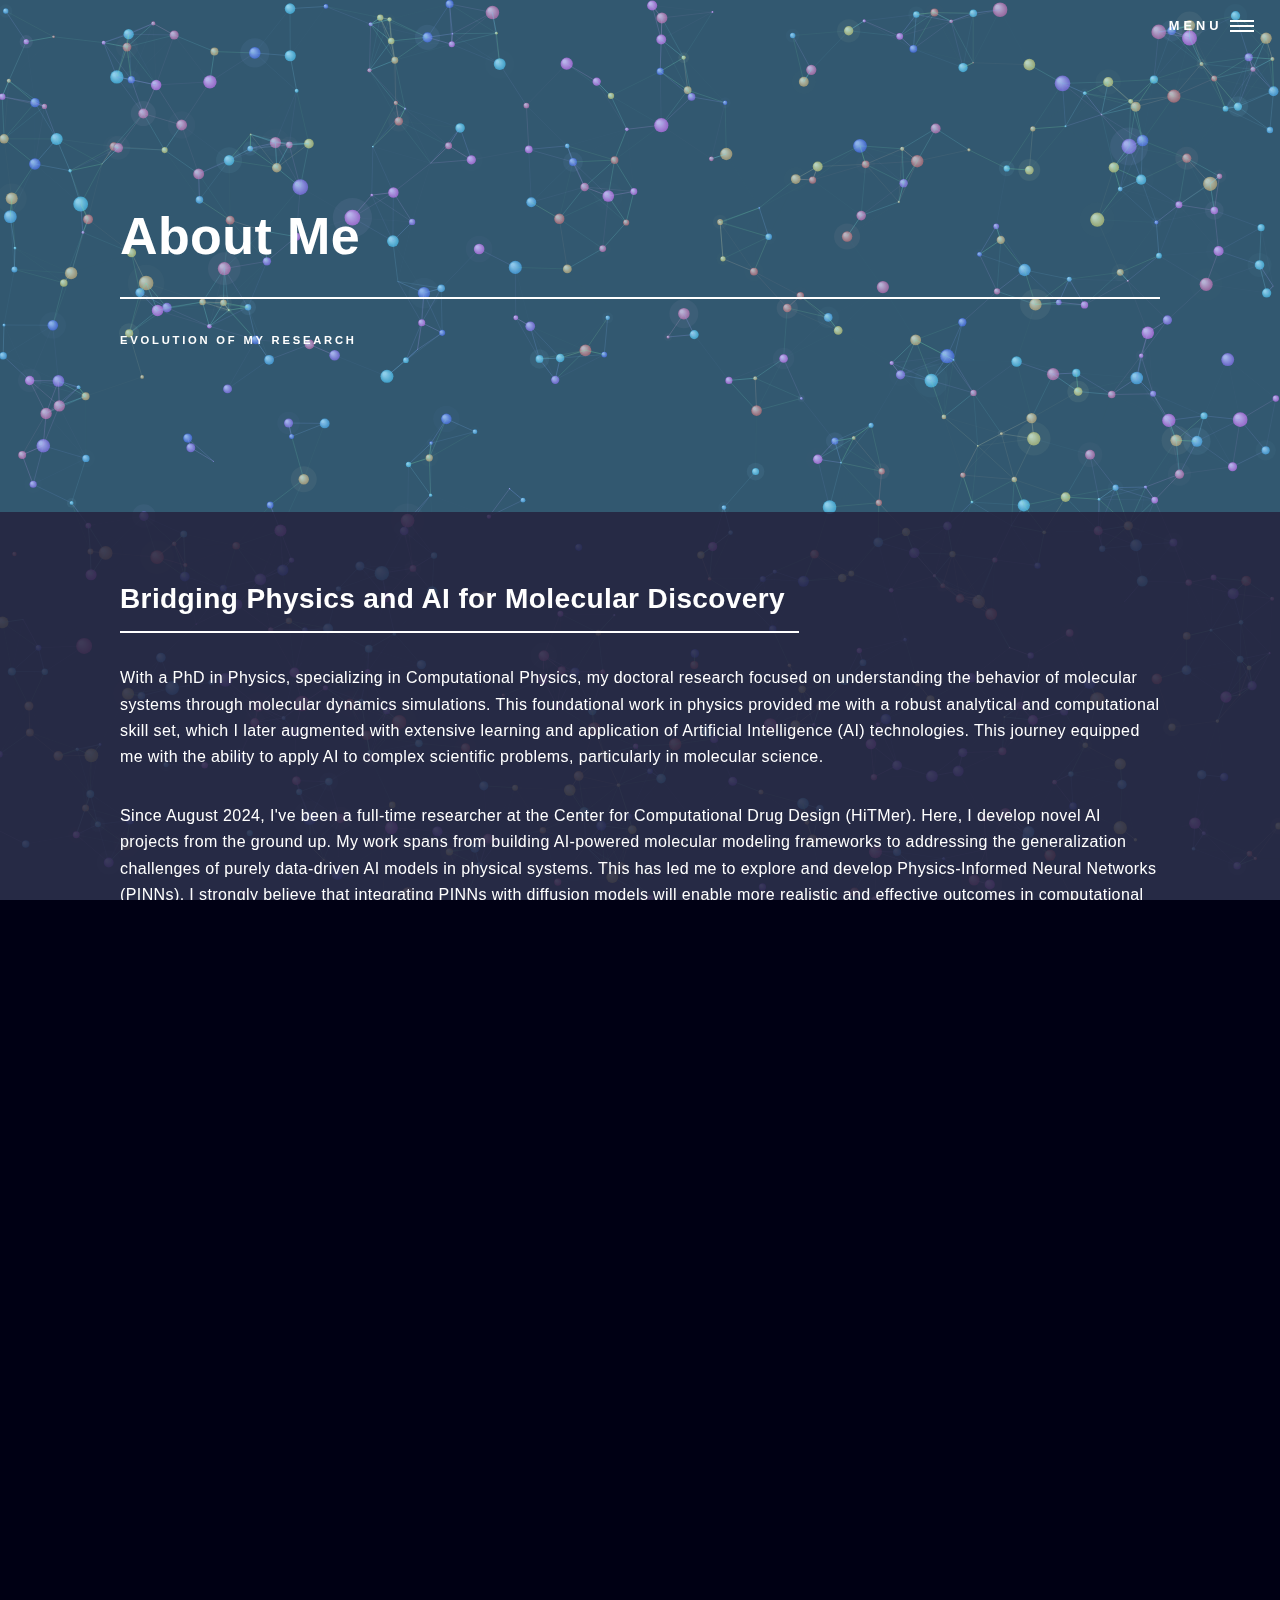
<file: about.html>
<!DOCTYPE html>
<!--
	Forty by HTML5 UP
	html5up.net | @ajlkn
	Free for personal and commercial use under the CCA 3.0 license (html5up.net/license)
-->
<html lang="en">
<head>
  <meta charset="utf-8" />
	<meta name="viewport" content="width=device-width, initial-scale=1, user-scalable=no" />
	<link rel="stylesheet" href="assets/css/main.css" />
	<noscript><link rel="stylesheet" href="assets/css/noscript.css" /></noscript>
  <title>About Me - Cem Uğuz</title>  
  <style>
    html, body {
      margin: 0;
      padding: 0;
      /* overflow: hidden; */ /* bu satırı kaldır */
      overflow-x: hidden;     /* sadece yatay scroll'u kapatmak için */
      overflow-y: auto;       /* dikey scroll çalışsın */
      height: 100%;
      background-color: #000014;
      font-family: 'Segoe UI', Tahoma, Geneva, Verdana, sans-serif;
      color: white;
    }

    canvas {
      position: fixed;
      top: 0;
      left: 0;
      z-index: 0;
    }
    #bg {
      opacity: 0;
      transition: opacity 1.5s ease;
      }
    
    body:not(.is-preload) #bg {
      opacity: 1;
      }
  </style>
</head>
<body class="is-preload">


  <!-- Wrapper -->
			<div id="wrapper">
          <canvas id="bg"></canvas>

  <script>
    const canvas = document.getElementById("bg");
    const ctx = canvas.getContext("2d");
    let width = window.innerWidth;
    let height = window.innerHeight;
    let devicePixelRatio = window.devicePixelRatio || 1;
    canvas.width = width * devicePixelRatio;
    canvas.height = height * devicePixelRatio;
    canvas.style.width = width + 'px';
    canvas.style.height = height + 'px';
    ctx.setTransform(devicePixelRatio, 0, 0, devicePixelRatio, 0, 0);
    const MOUSE_RADIUS = 100;
    const EPS = 1, SIG = 5;
    const MAX_DIST = 65;
    let particles = [];
    const MAX_PARTICLES = 1200; // Maksimum sınır ekle
    function getParticleCount() {
      const area = width * height;
      return Math.min(Math.floor(area * 0.00055), MAX_PARTICLES);
    }
    // function getParticleCount() {
    //   const area = width * height;
    //   return Math.floor(area * 0.00055); // Yoğunluk: 0.00055 parçacık / px²
    // }
    let mouse = { x: width / 2, y: height / 2 };
    window.onpointermove = e => {
      mouse.x = e.clientX;
      mouse.y = e.clientY;
    };
    const palette = [200, 210, 240, 270, 300, 330, 0, 30, 45];
    const pick = arr => arr[Math.floor(Math.random() * arr.length)];
    class Particle {
      constructor(x, y) {
        this.x = x;
        this.y = y;
        this.vx = this.vy = 0;
        //this.r = 1.5 + Math.random() * 3;
        this.r = Math.random()*5.0 + Math.random() * 3;
        this.baseRadius = this.r; // Store original radius for scaling
        this.hue = pick(palette);
        this.alpha = 0.90 + Math.random() * 0.5;
        this.baseAlpha = this.alpha; // Store base alpha for sparkle effect
        
        // Parıldama efekt özellikleri
        this.hasConnection = false;
        this.sparkle = 0;
        this.sparkleDirection = 1;
        this.sparkleSpeed = 0.05 + Math.random() * 0.05;
      }
      update() {
        let fx = 0, fy = 0;
        for (const other of particles) {
          if (other === this) continue;
          const dx = this.x - other.x;
          const dy = this.y - other.y;
          const r = Math.hypot(dx, dy) || 1;
          const f = 24 * EPS * (2 * (SIG ** 12 / r ** 13) - (SIG ** 6 / r ** 7));
          fx += f * dx / r;
          fy += f * dy / r;
        }
        const mx = this.x - mouse.x;
        const my = this.y - mouse.y;
        const distMouse = Math.hypot(mx, my);
        if (distMouse < MOUSE_RADIUS) {
          const f = (MOUSE_RADIUS - distMouse) * 0.01;
          fx += f * mx / distMouse;
          fy += f * my / distMouse;
        }
        this.vx = (this.vx + fx) * 0.92;
        this.vy = (this.vy + fy) * 0.92;
        this.x += this.vx;
        this.y += this.vy;
        if (this.x < 0 || this.x > width) this.vx *= -1;
        if (this.y < 0 || this.y > height) this.vy *= -1;
        
        // Parıldama efektini güncelle
        if (this.hasConnection) {
          this.sparkle += this.sparkleSpeed * this.sparkleDirection;
          if (this.sparkle >= 1) {
            this.sparkle = 1;
            this.sparkleDirection = -1;
          } else if (this.sparkle <= 0) {
            this.sparkle = 0;
            this.sparkleDirection = 1;
          }
        } else {
          // Bağlantı yoksa parıldamayı azalt
          this.sparkle *= 0.9;
        }
      }
      draw() {
        // Parıldama efektini uygula
        const sparkleAlpha = this.sparkle * 0.9;
        const alpha = Math.min(1, this.alpha + sparkleAlpha);

        // Küre gövdesi (gradient ile 3D görünüm)
        const grad = ctx.createRadialGradient(
          this.x - this.r * 0.4, this.y - this.r * 0.4, this.r * 0.2, // ışık merkezi
          this.x, this.y, this.r                                   // dış kenar
        );
        grad.addColorStop(0, `hsla(${this.hue}, 75%, 80%, ${alpha})`); // aydınlık nokta
        grad.addColorStop(1, `hsla(${this.hue}, 75%, 40%, ${alpha})`); // gölge

        ctx.beginPath();
        ctx.arc(this.x, this.y, this.r, 0, Math.PI * 2);
        ctx.fillStyle = grad;
        ctx.fill();

        // Ek parlama efekti (sparkle yüksekse)
        if (this.sparkle > 0.7) {
          ctx.save();
          ctx.beginPath();
          ctx.arc(this.x, this.y, this.r * 2.5, 0, Math.PI * 2);
          ctx.fillStyle = `hsla(${this.hue}, 100%, 80%, ${(this.sparkle - 0.7) * 0.3})`;
          ctx.fill();
          ctx.restore();
        }
      }
    }
    function createParticles(count) {
      particles = [];
      for (let i = 0; i < count; i++) {
        particles.push(new Particle(Math.random() * width, Math.random() * height));
      }
    }
    function drawConnections() {
      // Reset connection flags
      for (const p of particles) {
        p.hasConnection = false;
      }
      
      for (let i = 0; i < particles.length; i++) {
        const p1 = particles[i];
        for (let j = i + 1; j < particles.length; j++) {
          const p2 = particles[j];
          const dx = p1.x - p2.x;
          const dy = p1.y - p2.y;
          const dist = Math.hypot(dx, dy);
          if (dist < MAX_DIST) {
            // Mark both particles as having a connection
            p1.hasConnection = true;
            p2.hasConnection = true;
            
            const alpha = 0.95 * (1 - dist / MAX_DIST);
            ctx.beginPath();
            ctx.moveTo(p1.x, p1.y);
            ctx.lineTo(p2.x, p2.y);
            ctx.strokeStyle = `hsla(${(p1.hue + p2.hue) / 2}, 75%, 70%, ${alpha})`;
            ctx.lineWidth = 0.5;
            ctx.stroke();
          }
        }
      }
    }
    function animate() {
      ctx.clearRect(0, 0, width, height);
      for (const p of particles) {
        p.update();
        p.draw();
      }
      drawConnections();
      requestAnimationFrame(animate);
    }
    createParticles(getParticleCount());
    animate();
    window.addEventListener('resize', () => {
      const oldWidth = width;
      const oldHeight = height;
      width = window.innerWidth;
      height = window.innerHeight;
      devicePixelRatio = window.devicePixelRatio || 1;
      canvas.width = width * devicePixelRatio;
      canvas.height = height * devicePixelRatio;
      canvas.style.width = width + 'px';
      canvas.style.height = height + 'px';
      ctx.setTransform(devicePixelRatio, 0, 0, devicePixelRatio, 0, 0);
      const scaleX = width / oldWidth;
      const scaleY = height / oldHeight;
      // Pozisyonları ölçekle
      for (const p of particles) {
        p.x *= scaleX;
        p.y *= scaleY;
      }
      mouse.x *= scaleX;
      mouse.y *= scaleY;
      // Partikül sayısını hedefe göre ayarla
      const targetCount = getParticleCount();
      const diff = targetCount - particles.length;
      if (diff > 0) {
        // Eksikse yeni partiküller ekle
        for (let i = 0; i < diff; i++) {
          particles.push(new Particle(Math.random() * width, Math.random() * height));
        }
      } else if (diff < 0) {
        // Fazlaysa kırp
        particles.splice(diff);
      }
    });
  </script>
				<!-- Header -->
					<header id="header" class="alt style1">
						<!-- <a href="index.html" class="logo"><strong>Forty</strong> <span>by HTML5 UP</span></a> -->
						<nav>
							<a href="#menu">Menu</a>
						</nav>
					</header>

				<!-- Menu -->
					<nav id="menu">
						<ul class="links">
							<li><a href="index.html">Home</a></li>
							<li><a href="resume.html">Resume</a></li>
							<li><a href="publications.html">Publications</a></li>
						</ul>
						<ul class="actions stacked">
							<li><a href="#contact" class="button primary fit">CONTACT</a></li>
						</ul>
					</nav>

				<!-- Banner -->
				<!-- Note: The "styleN" class below should match that of the header element. -->
					<section id="banner" class="style1">
						<div class="inner">
							<!--<span class="image">
								<img src="images/pic07.jpg" alt="" />
							</span>-->
							<header class="major">
								<h1>About Me</h1>
							</header>
							<div class="content">
								<p> Evolution of My Research </p>
							</div>
						</div>
					</section>

				<!-- Main -->
					<div id="main">

						<!-- One -->
							<section id="one">
								<div class="inner">
									<header class="major">
										<h2>Bridging Physics and AI for Molecular Discovery</h2>
									</header>
									<p>With a PhD in Physics, specializing in Computational Physics, my doctoral research focused on understanding the behavior of molecular systems through molecular dynamics simulations. This foundational work in physics provided me with a robust analytical and computational skill set, which I later augmented with extensive learning and application of Artificial Intelligence (AI) technologies. This journey equipped me with the ability to apply AI to complex scientific problems, particularly in molecular science.</p>
									<p>Since August 2024, I've been a full-time researcher at the Center for Computational Drug Design (HiTMer). Here, I develop novel AI projects from the ground up. My work spans from building AI-powered molecular modeling frameworks to addressing the generalization challenges of purely data-driven AI models in physical systems. This has led me to explore and develop Physics-Informed Neural Networks (PINNs). I strongly believe that integrating PINNs with diffusion models will enable more realistic and effective outcomes in computational drug design projects using generative AI. I am dedicated to expanding my expertise and career in this exciting, interdisciplinary field.</p>
									<p>Beyond my primary research responsibilities, I have independently initiated and led several high-impact projects, including a 3D conformer generator, a GNN-based affinity prediction framework (CNNAffinity), and a novel sonification approach for molecular systems. These projects reflect my commitment to innovation, reproducibility, and scientific communication. I maintain a strong focus on integrating physics principles into AI models, and actively contribute to open-source and academic communities through tutorials, code, and collaborative research. My long-term goal is to establish robust, physics-aware AI systems that can accelerate real-world molecular discovery.</p>
								</div>
							</section>

						<!-- Three -->
							<section id="two">
								<div class="inner">
									<header class="major">
										<h2>Resume</h2>
									</header>
									<p>In summary, my interdisciplinary background uniquely blends computational physics with advanced artificial intelligence. With deep expertise in molecular modeling, AI-powered drug discovery, and the intricate field of Physics-Informed Neural Networks, I possess a versatile skill set for complex scientific challenges. My work effectively bridges theoretical understanding with practical, data-driven solutions across various scientific domains. For more details on my experience, please refer to my full resume.</p>
									<ul class="actions">
										<li><a href="resume.html" class="button next">Go There</a></li>
									</ul>
								</div>
							</section>

					</div>

				<!-- Contact -->
				<section id="contact">
					<div class="inner">
						<section>
							<section>
								<div class="contact-method">
									<span class="icon solid alt fa-envelope"></span>
									<h3>Email</h3>
									<span>cemuguzlab[at]gmail[dot]com</span>
								</div>
                <span>Whether you are interested in computational drug design, molecular dynamics, or AI in life sciences, feel free to reach out. I’m always happy to connect and discuss exciting ideas!</span>
							</section>
						</section>
						<section class="split">
							<section>
								<div class="contact-method">
									<span class="icon solid alt fa-home"></span>
									<h3>Address</h3>
                  <h3>Computational Drug Design Center (HITMER)</h3>
									<span>Bahçeşehir University, School of Pharmacy Department of Pharmaceutical Chemistry </br>İstanbul/Türkiye</span>
								</div>
							</section>
							<section>
								<ul class="icons">
									<li><a href="https://github.com/cemuguz-lab" class="icon brands alt fa-github"><span class="label">GitHub</span></a></li>
                  <li><a href="https://www.instagram.com/promdcalc/" class="icon brands alt fa-instagram"><span class="label">Instagram</span></a></li>
									<!--<li><a href="https://www.linkedin.com/in/jonas-verhellen-634bba12b/" class="icon brands alt fa-linkedin-in"><span class="label">LinkedIn</span></a></li>-->
								</ul>		
							</section>
						</section>
					</div>
				</section>

			<!-- Footer -->
				<footer id="footer">
					<div class="inner">
						<ul class="copyright">
							<li>&copy; Cem UĞUZ</li><li>Design: <a href="https://html5up.net">HTML5 UP</a></li>
						</ul>
					</div>
				</footer>

		</div>

		<!-- Scripts -->
			<script src="assets/js/jquery.min.js"></script>
			<script src="assets/js/jquery.scrolly.min.js"></script>
			<script src="assets/js/jquery.scrollex.min.js"></script>
			<script src="assets/js/browser.min.js"></script>
			<script src="assets/js/breakpoints.min.js"></script>
			<script src="assets/js/util.js"></script>
			<script src="assets/js/main.js"></script>


</body>
</html>
</file>
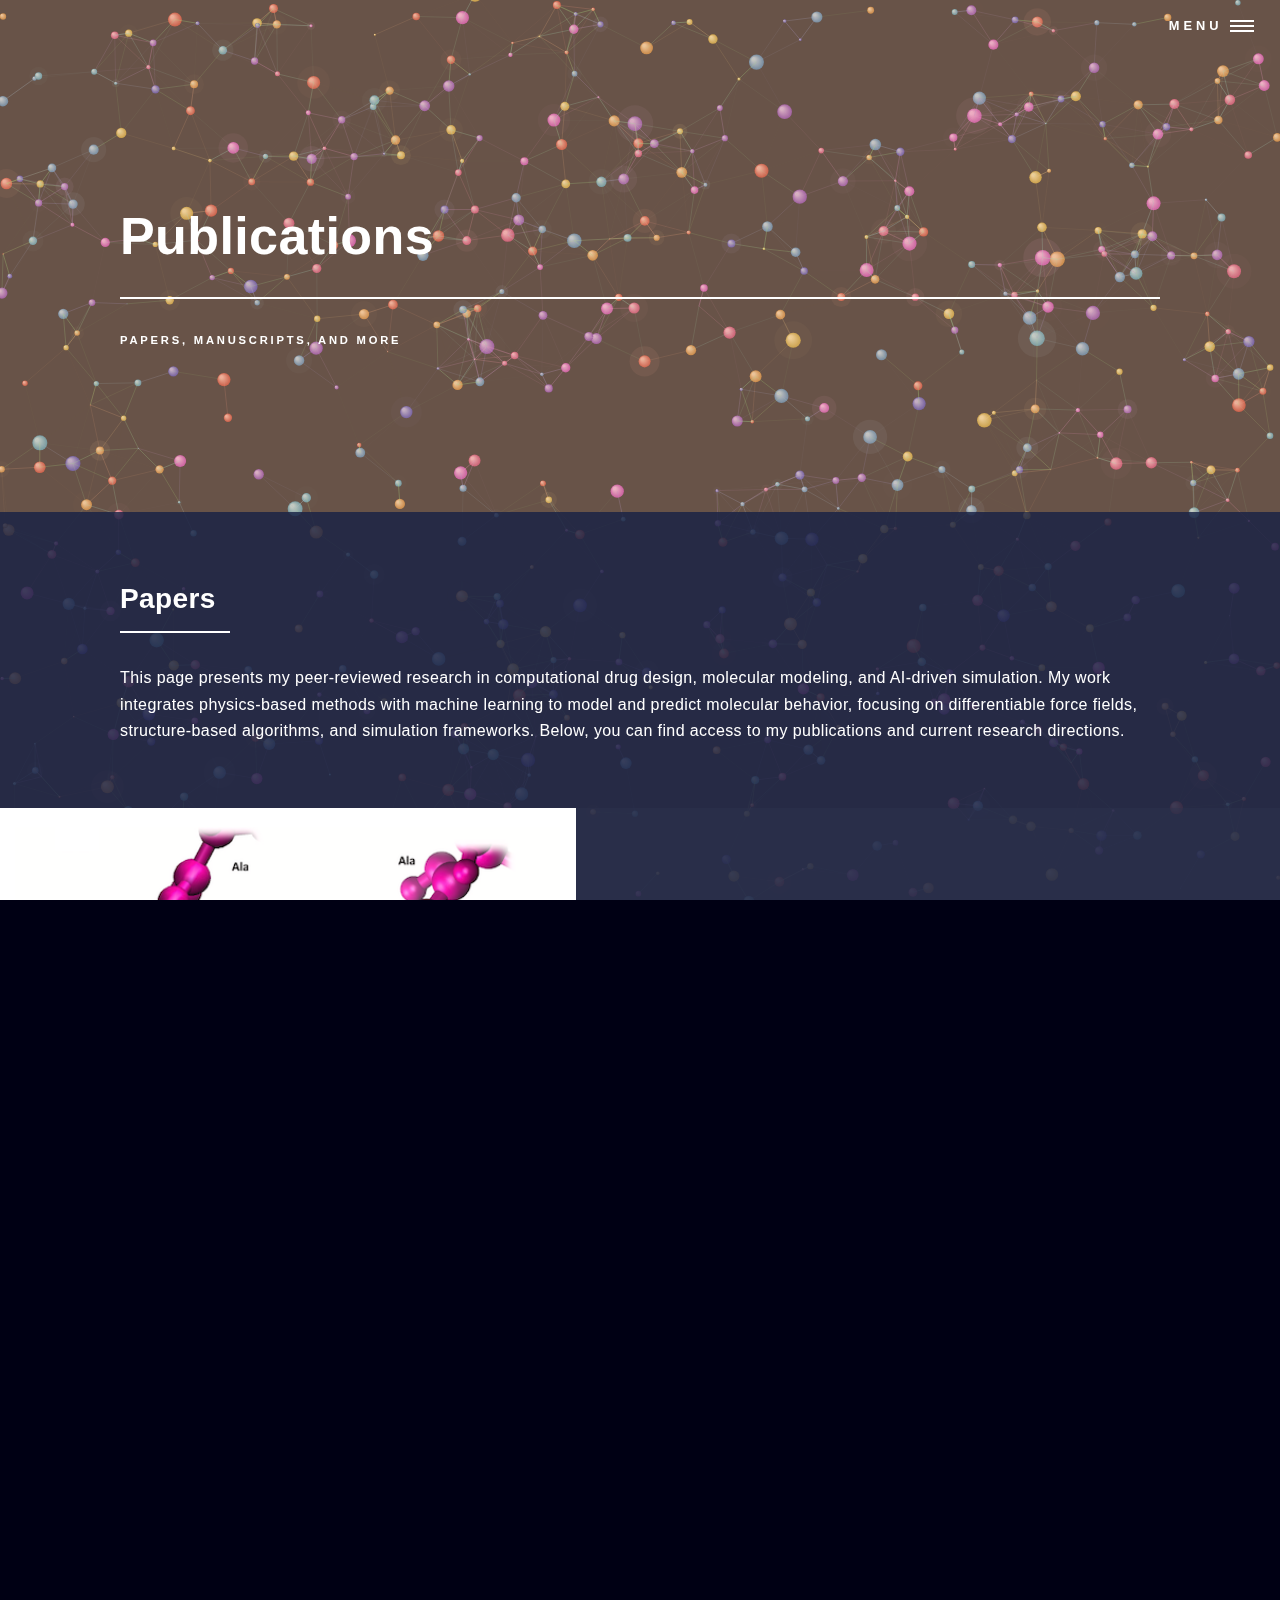
<file: publications.html>
<!DOCTYPE html>
<!--
	Forty by HTML5 UP
	html5up.net | @ajlkn
	Free for personal and commercial use under the CCA 3.0 license (html5up.net/license)
-->
<html lang="en">
<head>
  <meta charset="utf-8" />
	<meta name="viewport" content="width=device-width, initial-scale=1, user-scalable=no" />
	<link rel="stylesheet" href="assets/css/main.css" />
	<noscript><link rel="stylesheet" href="assets/css/noscript.css" /></noscript>
  <title>Publications - Cem Uğuz</title>  
  <style>
    html, body {
      margin: 0;
      padding: 0;
      /* overflow: hidden; */ /* bu satırı kaldır */
      overflow-x: hidden;     /* sadece yatay scroll'u kapatmak için */
      overflow-y: auto;       /* dikey scroll çalışsın */
      height: 100%;
      background-color: #000014;
      font-family: 'Segoe UI', Tahoma, Geneva, Verdana, sans-serif;
      color: white;
    }

    canvas {
      position: fixed;
      top: 0;
      left: 0;
      z-index: 0;
    }
    #bg {
      opacity: 0;
      transition: opacity 1.5s ease;
      }
    
    body:not(.is-preload) #bg {
      opacity: 1;
      }
  </style>
</head>
<body class="is-preload">
  
		<!-- Wrapper -->
			<div id="wrapper">
        <canvas id="bg"></canvas>

  <script>
    const canvas = document.getElementById("bg");
    const ctx = canvas.getContext("2d");
    let width = window.innerWidth;
    let height = window.innerHeight;
    let devicePixelRatio = window.devicePixelRatio || 1;
    canvas.width = width * devicePixelRatio;
    canvas.height = height * devicePixelRatio;
    canvas.style.width = width + 'px';
    canvas.style.height = height + 'px';
    ctx.setTransform(devicePixelRatio, 0, 0, devicePixelRatio, 0, 0);
    const MOUSE_RADIUS = 100;
    const EPS = 1, SIG = 5;
    const MAX_DIST = 65;
    let particles = [];
    const MAX_PARTICLES = 1200; // Maksimum sınır ekle
    function getParticleCount() {
      const area = width * height;
      return Math.min(Math.floor(area * 0.00055), MAX_PARTICLES);
    }
    // function getParticleCount() {
    //   const area = width * height;
    //   return Math.floor(area * 0.00055); // Yoğunluk: 0.00055 parçacık / px²
    // }
    let mouse = { x: width / 2, y: height / 2 };
    window.onpointermove = e => {
      mouse.x = e.clientX;
      mouse.y = e.clientY;
    };
    const palette = [200, 210, 240, 270, 300, 330, 0, 30, 45];
    const pick = arr => arr[Math.floor(Math.random() * arr.length)];
    class Particle {
      constructor(x, y) {
        this.x = x;
        this.y = y;
        this.vx = this.vy = 0;
        //this.r = 1.5 + Math.random() * 3;
        this.r = Math.random()*5.0 + Math.random() * 3;
        this.baseRadius = this.r; // Store original radius for scaling
        this.hue = pick(palette);
        this.alpha = 0.90 + Math.random() * 0.5;
        this.baseAlpha = this.alpha; // Store base alpha for sparkle effect
        
        // Parıldama efekt özellikleri
        this.hasConnection = false;
        this.sparkle = 0;
        this.sparkleDirection = 1;
        this.sparkleSpeed = 0.05 + Math.random() * 0.05;
      }
      update() {
        let fx = 0, fy = 0;
        for (const other of particles) {
          if (other === this) continue;
          const dx = this.x - other.x;
          const dy = this.y - other.y;
          const r = Math.hypot(dx, dy) || 1;
          const f = 24 * EPS * (2 * (SIG ** 12 / r ** 13) - (SIG ** 6 / r ** 7));
          fx += f * dx / r;
          fy += f * dy / r;
        }
        const mx = this.x - mouse.x;
        const my = this.y - mouse.y;
        const distMouse = Math.hypot(mx, my);
        if (distMouse < MOUSE_RADIUS) {
          const f = (MOUSE_RADIUS - distMouse) * 0.01;
          fx += f * mx / distMouse;
          fy += f * my / distMouse;
        }
        this.vx = (this.vx + fx) * 0.92;
        this.vy = (this.vy + fy) * 0.92;
        this.x += this.vx;
        this.y += this.vy;
        if (this.x < 0 || this.x > width) this.vx *= -1;
        if (this.y < 0 || this.y > height) this.vy *= -1;
        
        // Parıldama efektini güncelle
        if (this.hasConnection) {
          this.sparkle += this.sparkleSpeed * this.sparkleDirection;
          if (this.sparkle >= 1) {
            this.sparkle = 1;
            this.sparkleDirection = -1;
          } else if (this.sparkle <= 0) {
            this.sparkle = 0;
            this.sparkleDirection = 1;
          }
        } else {
          // Bağlantı yoksa parıldamayı azalt
          this.sparkle *= 0.9;
        }
      }
      draw() {
        // Parıldama efektini uygula
        const sparkleAlpha = this.sparkle * 0.9;
        const alpha = Math.min(1, this.alpha + sparkleAlpha);

        // Küre gövdesi (gradient ile 3D görünüm)
        const grad = ctx.createRadialGradient(
          this.x - this.r * 0.4, this.y - this.r * 0.4, this.r * 0.2, // ışık merkezi
          this.x, this.y, this.r                                   // dış kenar
        );
        grad.addColorStop(0, `hsla(${this.hue}, 75%, 80%, ${alpha})`); // aydınlık nokta
        grad.addColorStop(1, `hsla(${this.hue}, 75%, 40%, ${alpha})`); // gölge

        ctx.beginPath();
        ctx.arc(this.x, this.y, this.r, 0, Math.PI * 2);
        ctx.fillStyle = grad;
        ctx.fill();

        // Ek parlama efekti (sparkle yüksekse)
        if (this.sparkle > 0.7) {
          ctx.save();
          ctx.beginPath();
          ctx.arc(this.x, this.y, this.r * 2.5, 0, Math.PI * 2);
          ctx.fillStyle = `hsla(${this.hue}, 100%, 80%, ${(this.sparkle - 0.7) * 0.3})`;
          ctx.fill();
          ctx.restore();
        }
      }
    }
    function createParticles(count) {
      particles = [];
      for (let i = 0; i < count; i++) {
        particles.push(new Particle(Math.random() * width, Math.random() * height));
      }
    }
    function drawConnections() {
      // Reset connection flags
      for (const p of particles) {
        p.hasConnection = false;
      }
      
      for (let i = 0; i < particles.length; i++) {
        const p1 = particles[i];
        for (let j = i + 1; j < particles.length; j++) {
          const p2 = particles[j];
          const dx = p1.x - p2.x;
          const dy = p1.y - p2.y;
          const dist = Math.hypot(dx, dy);
          if (dist < MAX_DIST) {
            // Mark both particles as having a connection
            p1.hasConnection = true;
            p2.hasConnection = true;
            
            const alpha = 0.95 * (1 - dist / MAX_DIST);
            ctx.beginPath();
            ctx.moveTo(p1.x, p1.y);
            ctx.lineTo(p2.x, p2.y);
            ctx.strokeStyle = `hsla(${(p1.hue + p2.hue) / 2}, 75%, 70%, ${alpha})`;
            ctx.lineWidth = 0.5;
            ctx.stroke();
          }
        }
      }
    }
    function animate() {
      ctx.clearRect(0, 0, width, height);
      for (const p of particles) {
        p.update();
        p.draw();
      }
      drawConnections();
      requestAnimationFrame(animate);
    }
    createParticles(getParticleCount());
    animate();
    window.addEventListener('resize', () => {
      const oldWidth = width;
      const oldHeight = height;
      width = window.innerWidth;
      height = window.innerHeight;
      devicePixelRatio = window.devicePixelRatio || 1;
      canvas.width = width * devicePixelRatio;
      canvas.height = height * devicePixelRatio;
      canvas.style.width = width + 'px';
      canvas.style.height = height + 'px';
      ctx.setTransform(devicePixelRatio, 0, 0, devicePixelRatio, 0, 0);
      const scaleX = width / oldWidth;
      const scaleY = height / oldHeight;
      // Pozisyonları ölçekle
      for (const p of particles) {
        p.x *= scaleX;
        p.y *= scaleY;
      }
      mouse.x *= scaleX;
      mouse.y *= scaleY;
      // Partikül sayısını hedefe göre ayarla
      const targetCount = getParticleCount();
      const diff = targetCount - particles.length;
      if (diff > 0) {
        // Eksikse yeni partiküller ekle
        for (let i = 0; i < diff; i++) {
          particles.push(new Particle(Math.random() * width, Math.random() * height));
        }
      } else if (diff < 0) {
        // Fazlaysa kırp
        particles.splice(diff);
      }
    });
  </script>
				<!-- Header -->
				<!-- Note: The "styleN" class below should match that of the banner element. -->
					<header id="header" class="alt style4">
						<nav>
							<a href="#menu">Menu</a>
						</nav>
					</header>

				<!-- Menu -->
				<nav id="menu">
						<ul class="links">
							<li><a href="index.html">Home</a></li>
							<li><a href="resume.html">Resume</a></li>
							<li><a href="publications.html">Publications</a></li>
						</ul>
						<ul class="actions stacked">
							<li><a href="#contact" class="button primary fit">CONTACT</a></li>
						</ul>
					</nav>

				<!-- Banner -->
				<!-- Note: The "styleN" class below should match that of the header element. -->
					<section id="banner" class="style4">
						<div class="inner">
							<!--<span class="image">
								<img src="images/pic07.jpg" alt="" />
							</span>-->
							<header class="major">
								<h1>Publications</h1>
							</header>
							<div class="content">
								<p>Papers, Manuscripts, and More</p>
							</div>
						</div>
					</section>

				<!-- Main -->
					<div id="main">

						<!-- One -->
							<section id="one">
								<div class="inner">
									<header class="major">
										<h2>Papers</h2>
									</header>
									<p>This page presents my peer-reviewed research in computational drug design, molecular modeling, and AI-driven simulation. My work integrates physics-based methods with machine learning to model and predict molecular behavior, focusing on differentiable force fields, structure-based algorithms, and simulation frameworks. Below, you can find access to my publications and current research directions.</p>
								</div>
							</section>

						<!-- Two -->
							<section id="two" class="spotlights">
								<section>
									<a class="image">
										<img src="images/silk_water_bridge.png" alt="" data-position="center center" />
									</a>
									<div class="content">
										<div class="inner">
											<header class="major">
												<h3>Heterogeneous molecular packing and water effects on the </br>mechanical behaviour of silk-inspired β-sheet crystallites: </br>A steered molecular dynamics study</h3>
											</header>
											<p>The paper "Heterogeneous molecular packing and water effects on the mechanical behaviour of silk-inspired β-sheet crystallites: A steered molecular dynamics study" by Cem Uguz et al. investigates the influence of heterogeneous molecular packing and aqueous environments on the mechanical behavior of silk-inspired β-sheet crystallites using steered molecular dynamics (SMD) simulations. The authors demonstrate that packing heterogeneity introduces location-dependent mechanical strength and that water selectively weakens surface and corner chains, while core chains are either unaffected or slightly strengthened by water-mediated hydrogen bond bridges, providing atomistic insights for tuning silk-based materials.</p>
											<ul class="actions">
												<li><a href="https://www.sciencedirect.com/science/article/pii/S0927025625003969?dgcid=coauthor" target="_blank" class="button next">Read The Paper</a></li>
											</ul>
										</div>
									</div>
								</section>
							</section>
		      </div>

        <!-- Contact -->
				<section id="contact">
					<div class="inner">
						<section>
							<section>
								<div class="contact-method">
									<span class="icon solid alt fa-envelope"></span>
									<h3>Email</h3>
									<span>cemuguzlab[at]gmail[dot]com</span>
								</div>
                <span>Whether you are interested in computational drug design, molecular dynamics, or AI in life sciences, feel free to reach out. I’m always happy to connect and discuss exciting ideas!</span>
							</section>
						</section>
						<section class="split">
							<section>
								<div class="contact-method">
									<span class="icon solid alt fa-home"></span>
									<h3>Address</h3>
                  <h3>Computational Drug Design Center (HITMER)</h3>
									<span>Bahçeşehir University, School of Pharmacy Department of Pharmaceutical Chemistry </br>İstanbul/Türkiye</span>
								</div>
							</section>
							<section>
								<ul class="icons">
									<li><a href="https://github.com/cemuguz-lab" class="icon brands alt fa-github"><span class="label">GitHub</span></a></li>
                  <li><a href="https://www.instagram.com/promdcalc/" class="icon brands alt fa-instagram"><span class="label">Instagram</span></a></li>
									<!--<li><a href="https://www.linkedin.com/in/jonas-verhellen-634bba12b/" class="icon brands alt fa-linkedin-in"><span class="label">LinkedIn</span></a></li>-->
								</ul>		
							</section>
						</section>
					</div>
				</section>

			<!-- Footer -->
				<footer id="footer">
					<div class="inner">
						<ul class="copyright">
							<li>&copy; Cem UĞUZ</li><li>Design: <a href="https://html5up.net">HTML5 UP</a></li>
						</ul>
					</div>
				</footer>

      </div>
		<!-- Scripts -->
			<script src="assets/js/jquery.min.js"></script>
			<script src="assets/js/jquery.scrolly.min.js"></script>
			<script src="assets/js/jquery.scrollex.min.js"></script>
			<script src="assets/js/browser.min.js"></script>
			<script src="assets/js/breakpoints.min.js"></script>
			<script src="assets/js/util.js"></script>
			<script src="assets/js/main.js"></script>


</body>
</html>
</file>
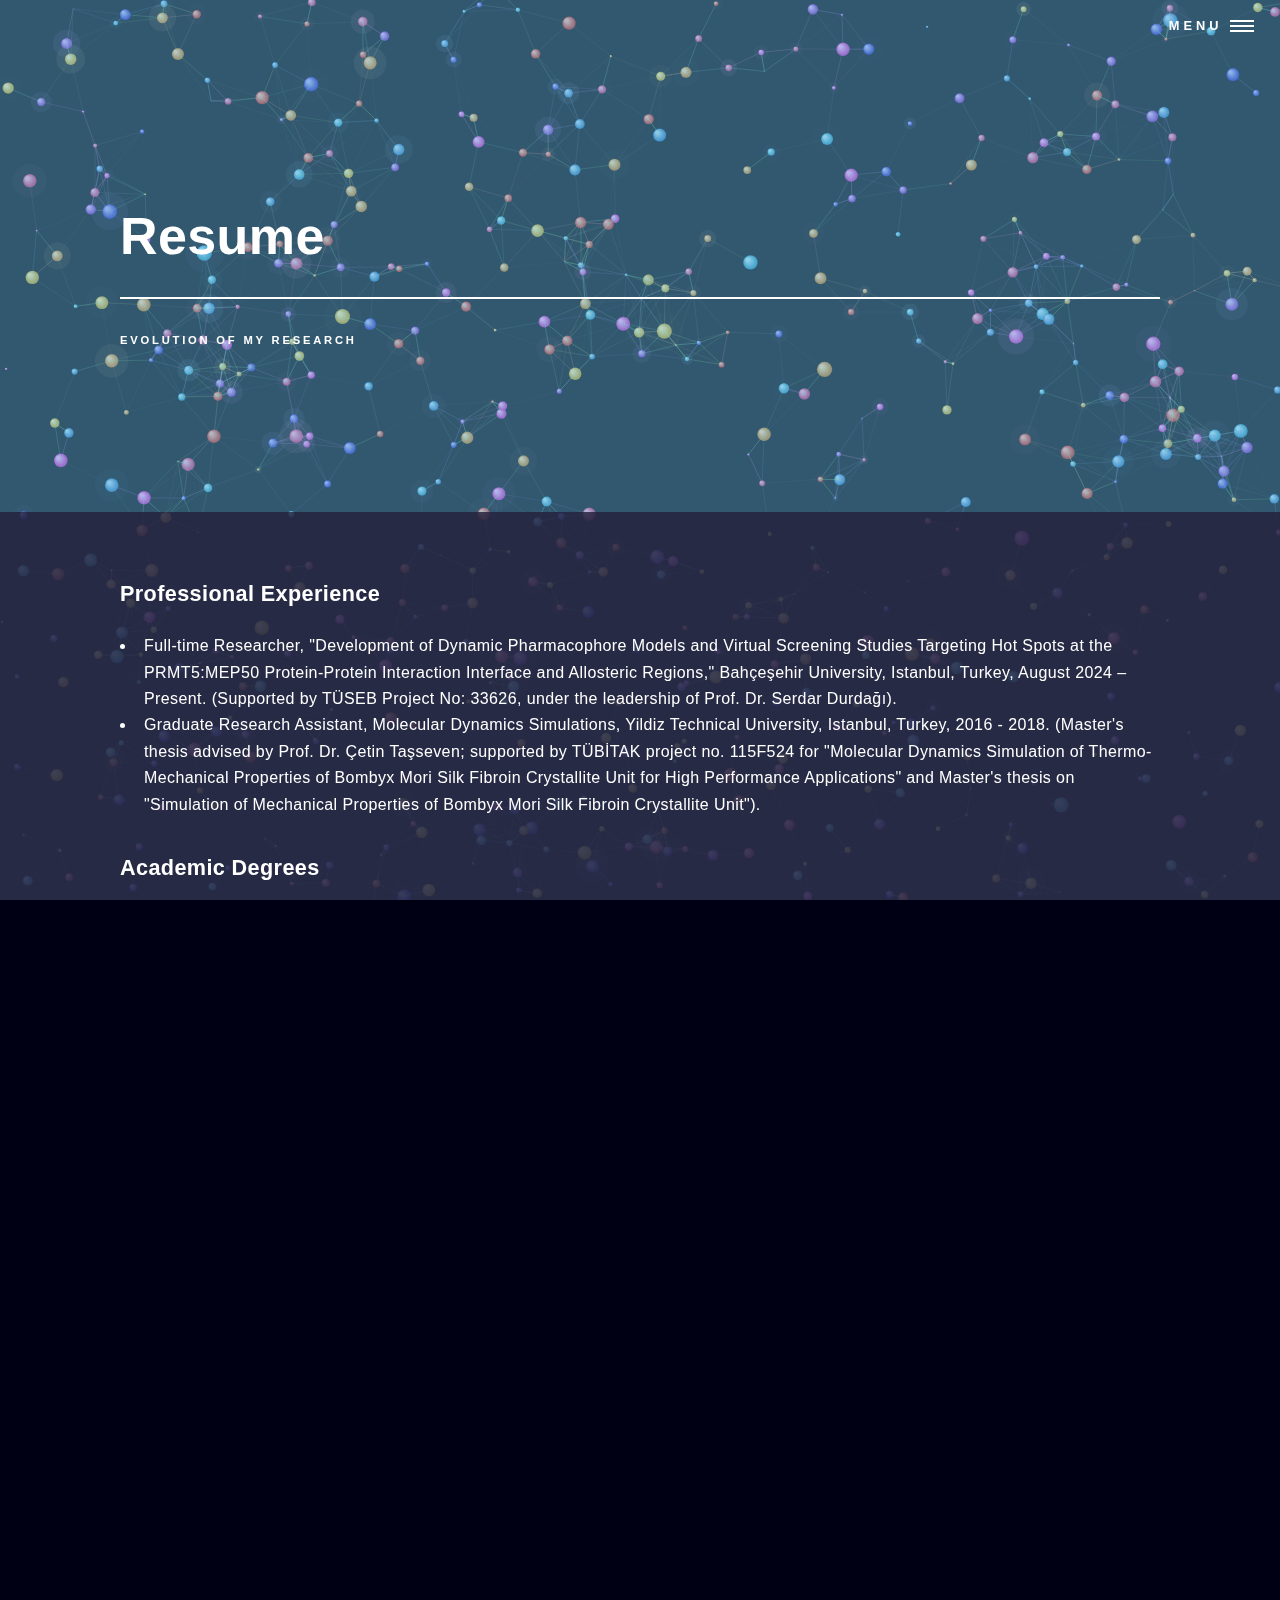
<file: resume.html>
<!DOCTYPE html>
<!--
	Forty by HTML5 UP
	html5up.net | @ajlkn
	Free for personal and commercial use under the CCA 3.0 license (html5up.net/license)
-->
<html lang="en">
<head>
  <meta charset="utf-8" />
	<meta name="viewport" content="width=device-width, initial-scale=1, user-scalable=no" />
	<link rel="stylesheet" href="assets/css/main.css" />
	<noscript><link rel="stylesheet" href="assets/css/noscript.css" /></noscript>
  <title>Resume - Cem Uğuz</title>  
  <style>
    html, body {
      margin: 0;
      padding: 0;
      /* overflow: hidden; */ /* bu satırı kaldır */
      overflow-x: hidden;     /* sadece yatay scroll'u kapatmak için */
      overflow-y: auto;       /* dikey scroll çalışsın */
      height: 100%;
      background-color: #000014;
      font-family: 'Segoe UI', Tahoma, Geneva, Verdana, sans-serif;
      color: white;
    }

    canvas {
      position: fixed;
      top: 0;
      left: 0;
      z-index: 0;
    }
    #bg {
      opacity: 0;
      transition: opacity 1.5s ease;
      }
    
    body:not(.is-preload) #bg {
      opacity: 1;
      }
  </style>
</head>
<body class="is-preload">

  <!-- Wrapper -->
			<div id="wrapper">

        <canvas id="bg"></canvas>

  <script>
    const canvas = document.getElementById("bg");
    const ctx = canvas.getContext("2d");
    let width = window.innerWidth;
    let height = window.innerHeight;
    let devicePixelRatio = window.devicePixelRatio || 1;
    canvas.width = width * devicePixelRatio;
    canvas.height = height * devicePixelRatio;
    canvas.style.width = width + 'px';
    canvas.style.height = height + 'px';
    ctx.setTransform(devicePixelRatio, 0, 0, devicePixelRatio, 0, 0);
    const MOUSE_RADIUS = 100;
    const EPS = 1, SIG = 5;
    const MAX_DIST = 65;
    let particles = [];
    const MAX_PARTICLES = 1200; // Maksimum sınır ekle
    function getParticleCount() {
      const area = width * height;
      return Math.min(Math.floor(area * 0.00055), MAX_PARTICLES);
    }
    // function getParticleCount() {
    //   const area = width * height;
    //   return Math.floor(area * 0.00055); // Yoğunluk: 0.00055 parçacık / px²
    // }
    let mouse = { x: width / 2, y: height / 2 };
    window.onpointermove = e => {
      mouse.x = e.clientX;
      mouse.y = e.clientY;
    };
    const palette = [200, 210, 240, 270, 300, 330, 0, 30, 45];
    const pick = arr => arr[Math.floor(Math.random() * arr.length)];
    class Particle {
      constructor(x, y) {
        this.x = x;
        this.y = y;
        this.vx = this.vy = 0;
        //this.r = 1.5 + Math.random() * 3;
        this.r = Math.random()*5.0 + Math.random() * 3;
        this.baseRadius = this.r; // Store original radius for scaling
        this.hue = pick(palette);
        this.alpha = 0.90 + Math.random() * 0.5;
        this.baseAlpha = this.alpha; // Store base alpha for sparkle effect
        
        // Parıldama efekt özellikleri
        this.hasConnection = false;
        this.sparkle = 0;
        this.sparkleDirection = 1;
        this.sparkleSpeed = 0.05 + Math.random() * 0.05;
      }
      update() {
        let fx = 0, fy = 0;
        for (const other of particles) {
          if (other === this) continue;
          const dx = this.x - other.x;
          const dy = this.y - other.y;
          const r = Math.hypot(dx, dy) || 1;
          const f = 24 * EPS * (2 * (SIG ** 12 / r ** 13) - (SIG ** 6 / r ** 7));
          fx += f * dx / r;
          fy += f * dy / r;
        }
        const mx = this.x - mouse.x;
        const my = this.y - mouse.y;
        const distMouse = Math.hypot(mx, my);
        if (distMouse < MOUSE_RADIUS) {
          const f = (MOUSE_RADIUS - distMouse) * 0.01;
          fx += f * mx / distMouse;
          fy += f * my / distMouse;
        }
        this.vx = (this.vx + fx) * 0.92;
        this.vy = (this.vy + fy) * 0.92;
        this.x += this.vx;
        this.y += this.vy;
        if (this.x < 0 || this.x > width) this.vx *= -1;
        if (this.y < 0 || this.y > height) this.vy *= -1;
        
        // Parıldama efektini güncelle
        if (this.hasConnection) {
          this.sparkle += this.sparkleSpeed * this.sparkleDirection;
          if (this.sparkle >= 1) {
            this.sparkle = 1;
            this.sparkleDirection = -1;
          } else if (this.sparkle <= 0) {
            this.sparkle = 0;
            this.sparkleDirection = 1;
          }
        } else {
          // Bağlantı yoksa parıldamayı azalt
          this.sparkle *= 0.9;
        }
      }
      draw() {
        // Parıldama efektini uygula
        const sparkleAlpha = this.sparkle * 0.9;
        const alpha = Math.min(1, this.alpha + sparkleAlpha);

        // Küre gövdesi (gradient ile 3D görünüm)
        const grad = ctx.createRadialGradient(
          this.x - this.r * 0.4, this.y - this.r * 0.4, this.r * 0.2, // ışık merkezi
          this.x, this.y, this.r                                   // dış kenar
        );
        grad.addColorStop(0, `hsla(${this.hue}, 75%, 80%, ${alpha})`); // aydınlık nokta
        grad.addColorStop(1, `hsla(${this.hue}, 75%, 40%, ${alpha})`); // gölge

        ctx.beginPath();
        ctx.arc(this.x, this.y, this.r, 0, Math.PI * 2);
        ctx.fillStyle = grad;
        ctx.fill();

        // Ek parlama efekti (sparkle yüksekse)
        if (this.sparkle > 0.7) {
          ctx.save();
          ctx.beginPath();
          ctx.arc(this.x, this.y, this.r * 2.5, 0, Math.PI * 2);
          ctx.fillStyle = `hsla(${this.hue}, 100%, 80%, ${(this.sparkle - 0.7) * 0.3})`;
          ctx.fill();
          ctx.restore();
        }
      }
    }
    function createParticles(count) {
      particles = [];
      for (let i = 0; i < count; i++) {
        particles.push(new Particle(Math.random() * width, Math.random() * height));
      }
    }
    function drawConnections() {
      // Reset connection flags
      for (const p of particles) {
        p.hasConnection = false;
      }
      
      for (let i = 0; i < particles.length; i++) {
        const p1 = particles[i];
        for (let j = i + 1; j < particles.length; j++) {
          const p2 = particles[j];
          const dx = p1.x - p2.x;
          const dy = p1.y - p2.y;
          const dist = Math.hypot(dx, dy);
          if (dist < MAX_DIST) {
            // Mark both particles as having a connection
            p1.hasConnection = true;
            p2.hasConnection = true;
            
            const alpha = 0.95 * (1 - dist / MAX_DIST);
            ctx.beginPath();
            ctx.moveTo(p1.x, p1.y);
            ctx.lineTo(p2.x, p2.y);
            ctx.strokeStyle = `hsla(${(p1.hue + p2.hue) / 2}, 75%, 70%, ${alpha})`;
            ctx.lineWidth = 0.5;
            ctx.stroke();
          }
        }
      }
    }
    function animate() {
      ctx.clearRect(0, 0, width, height);
      for (const p of particles) {
        p.update();
        p.draw();
      }
      drawConnections();
      requestAnimationFrame(animate);
    }
    createParticles(getParticleCount());
    animate();
    window.addEventListener('resize', () => {
      const oldWidth = width;
      const oldHeight = height;
      width = window.innerWidth;
      height = window.innerHeight;
      devicePixelRatio = window.devicePixelRatio || 1;
      canvas.width = width * devicePixelRatio;
      canvas.height = height * devicePixelRatio;
      canvas.style.width = width + 'px';
      canvas.style.height = height + 'px';
      ctx.setTransform(devicePixelRatio, 0, 0, devicePixelRatio, 0, 0);
      const scaleX = width / oldWidth;
      const scaleY = height / oldHeight;
      // Pozisyonları ölçekle
      for (const p of particles) {
        p.x *= scaleX;
        p.y *= scaleY;
      }
      mouse.x *= scaleX;
      mouse.y *= scaleY;
      // Partikül sayısını hedefe göre ayarla
      const targetCount = getParticleCount();
      const diff = targetCount - particles.length;
      if (diff > 0) {
        // Eksikse yeni partiküller ekle
        for (let i = 0; i < diff; i++) {
          particles.push(new Particle(Math.random() * width, Math.random() * height));
        }
      } else if (diff < 0) {
        // Fazlaysa kırp
        particles.splice(diff);
      }
    });
  </script>

				<!-- Header -->
					<header id="header" class="alt style1">
						<!-- <a href="index.html" class="logo"><strong>Forty</strong> <span>by HTML5 UP</span></a> -->
						<nav>
							<a href="#menu">Menu</a>
						</nav>
					</header>

				<!-- Menu -->
					<nav id="menu">
						<ul class="links">
							<li><a href="index.html">Home</a></li>
							<li><a href="resume.html">Resume</a></li>
							<li><a href="publications.html">Publications</a></li>
						</ul>
						<ul class="actions stacked">
							<li><a href="#contact" class="button primary fit">CONTACT</a></li>
						</ul>
					</nav>

				<!-- Banner -->
				<!-- Note: The "styleN" class below should match that of the header element. -->
					<section id="banner" class="style1">
						<div class="inner">
							<!--<span class="image">
								<img src="images/pic07.jpg" alt="" />
							</span>-->
							<header class="major">
								<h1>Resume</h1>
							</header>
							<div class="content">
								<p> Evolution of My Research </p>
							</div>
						</div>
					</section>

				<!-- Main -->
					<div id="main">

						<section id="one">
								<div class="inner">
									<h3>Professional Experience</h3>
									<ul>
										<li>Full-time Researcher, "Development of Dynamic Pharmacophore Models and Virtual Screening Studies Targeting Hot Spots at the PRMT5:MEP50 Protein-Protein Interaction Interface and Allosteric Regions," Bahçeşehir University, Istanbul, Turkey, August 2024 – Present. (Supported by TÜSEB Project No: 33626, under the leadership of Prof. Dr. Serdar Durdağı).</li>
										<li>Graduate Research Assistant, Molecular Dynamics Simulations, Yildiz Technical University, Istanbul, Turkey, 2016 - 2018. (Master's thesis advised by Prof. Dr. Çetin Taşseven; supported by TÜBİTAK project no. 115F524 for "Molecular Dynamics Simulation of Thermo-Mechanical Properties of Bombyx Mori Silk Fibroin Crystallite Unit for High Performance Applications" and Master's thesis on "Simulation of Mechanical Properties of Bombyx Mori Silk Fibroin Crystallite Unit").</li>
									</ul>

									<h3>Academic Degrees</h3>
									<ul>
										<li>Ph.D. in Physics, Yıldız Technical University, 2025, Istanbul, Turkey.</li>
										<li>M.Sc. in Physics, Yıldız Technical University, 2018, Istanbul, Turkey.</li>
										<li>B.Sc. in Physics, Yıldız Technical University, 2010, Istanbul, Turkey.</li>
									</ul>

                  <h3>Peer-Reviewed Publications</h3>
									<ul>
										<li>Uğuz, Cem, Akdere, Ünsal, and Taşseven, Çetin. "Heterogeneous molecular packing and water effects on the mechanical behaviour of silk-inspired β-sheet crystallites: A steered molecular dynamics study", Computational Materials Science, Elsevier, 258, 2025: 114053. https://doi.org/10.1016/j.commatsci.2025.114053</li>                             
									</ul>

									<h3>Talks and Presentations</h3>
									<ul>
										<li>"Simulation of Pullout Test on Crystallite Segment of Antiparallel β-Sheets of Bombyx Mori Silk Fibroin," Oral Presentation at the International Conference on Sustainable Energy and Energy Calculations (ICSEEC), Green4Youth Turkish-German University, Istanbul, Turkey, Apr. 12–14, 2019.</li>
									</ul>

								</div>
							</section>

					</div>

				<!-- Contact -->
				<section id="contact">
					<div class="inner">
						<section>
							<section>
								<div class="contact-method">
									<span class="icon solid alt fa-envelope"></span>
									<h3>Email</h3>
									<span>cemuguzlab[at]gmail[dot]com</span>
								</div>
                <span>Whether you are interested in computational drug design, molecular dynamics, or AI in life sciences, feel free to reach out. I’m always happy to connect and discuss exciting ideas!</span>
							</section>
						</section>
						<section class="split">
							<section>
								<div class="contact-method">
									<span class="icon solid alt fa-home"></span>
									<h3>Address</h3>
                  <h3>Computational Drug Design Center (HITMER)</h3>
									<span>Bahçeşehir University, School of Pharmacy Department of Pharmaceutical Chemistry </br>İstanbul/Türkiye</span>
								</div>
							</section>
							<section>
								<ul class="icons">
									<li><a href="https://github.com/cemuguz-lab" class="icon brands alt fa-github"><span class="label">GitHub</span></a></li>
                  <li><a href="https://www.instagram.com/promdcalc/" class="icon brands alt fa-instagram"><span class="label">Instagram</span></a></li>
									<!--<li><a href="https://www.linkedin.com/in/jonas-verhellen-634bba12b/" class="icon brands alt fa-linkedin-in"><span class="label">LinkedIn</span></a></li>-->
								</ul>		
							</section>
						</section>
					</div>
				</section>

			<!-- Footer -->
				<footer id="footer">
					<div class="inner">
						<ul class="copyright">
							<li>&copy; Cem UĞUZ</li><li>Design: <a href="https://html5up.net">HTML5 UP</a></li>
						</ul>
					</div>
				</footer>

		</div>

		<!-- Scripts -->
			<script src="assets/js/jquery.min.js"></script>
			<script src="assets/js/jquery.scrolly.min.js"></script>
			<script src="assets/js/jquery.scrollex.min.js"></script>
			<script src="assets/js/browser.min.js"></script>
			<script src="assets/js/breakpoints.min.js"></script>
			<script src="assets/js/util.js"></script>
			<script src="assets/js/main.js"></script>


</body>
</html>
</file>
<file: assets/css/noscript.css>
/*
	Forty by HTML5 UP
	html5up.net | @ajlkn
	Free for personal and commercial use under the CCA 3.0 license (html5up.net/license)
*/

/* Banner */

	body.is-preload #banner:after {
		opacity: 0.85;
	}

	body.is-preload #banner > .inner {
		-moz-filter: none;
		-webkit-filter: none;
		-ms-filter: none;
		filter: none;
		-moz-transform: none;
		-webkit-transform: none;
		-ms-transform: none;
		transform: none;
		opacity: 1;
	}
</file>
<file: assets/css/main.css>
@import url(fontawesome-all.min.css);
@import url("https://fonts.googleapis.com/css?family=Source+Sans+Pro:300,300italic,600,600italic");

/*
	Forty by HTML5 UP
	html5up.net | @ajlkn
	Free for personal and commercial use under the CCA 3.0 license (html5up.net/license)
*/

html, body, div, span, applet, object,
iframe, h1, h2, h3, h4, h5, h6, p, blockquote,
pre, a, abbr, acronym, address, big, cite,
code, del, dfn, em, img, ins, kbd, q, s, samp,
small, strike, strong, sub, sup, tt, var, b,
u, i, center, dl, dt, dd, ol, ul, li, fieldset,
form, label, legend, table, caption, tbody,
tfoot, thead, tr, th, td, article, aside,
canvas, details, embed, figure, figcaption,
footer, header, hgroup, menu, nav, output, ruby,
section, summary, time, mark, audio, video {
	margin: 0;
	padding: 0;
	border: 0;
	font-size: 100%;
	font: inherit;
	vertical-align: baseline;}

article, aside, details, figcaption, figure,
footer, header, hgroup, menu, nav, section {
	display: block;}

body {
	line-height: 1;
}

ol, ul {
	list-style: none;
}

blockquote, q {
	quotes: none;
}

	blockquote:before, blockquote:after, q:before, q:after {
		content: '';
		content: none;
	}

table {
	border-collapse: collapse;
	border-spacing: 0;
}

body {
	-webkit-text-size-adjust: none;
}

mark {
	background-color: transparent;
	color: inherit;
}

input::-moz-focus-inner {
	border: 0;
	padding: 0;
}

input, select, textarea {
	-moz-appearance: none;
	-webkit-appearance: none;
	-ms-appearance: none;
	appearance: none;
}

/* Basic */

	@-ms-viewport {
		width: device-width;
	}

	body {
		-ms-overflow-style: scrollbar;
	}

	@media screen and (max-width: 480px) {

		html, body {
			min-width: 320px;
		}

	}

	html {
		box-sizing: border-box;
	}

	*, *:before, *:after {
		box-sizing: inherit;
	}

	body {
		background: #242943;
	}

		body.is-preload *, body.is-preload *:before, body.is-preload *:after {
			-moz-animation: none !important;
			-webkit-animation: none !important;
			-ms-animation: none !important;
			animation: none !important;
			-moz-transition: none !important;
			-webkit-transition: none !important;
			-ms-transition: none !important;
			transition: none !important;
		}

/* Type */

	body, input, select, textarea {
		color: #ffffff;
		font-family: "Source Sans Pro", Helvetica, sans-serif;
		font-size: 17pt;
		font-weight: 300;
		letter-spacing: 0.025em;
		line-height: 1.65;
	}

		@media screen and (max-width: 1680px) {

			body, input, select, textarea {
				font-size: 14pt;
			}

		}

		@media screen and (max-width: 1280px) {

			body, input, select, textarea {
				font-size: 12pt;
			}

		}

		@media screen and (max-width: 360px) {

			body, input, select, textarea {
				font-size: 11pt;
			}

		}

	a {
		-moz-transition: color 0.2s ease-in-out, border-bottom-color 0.2s ease-in-out;
		-webkit-transition: color 0.2s ease-in-out, border-bottom-color 0.2s ease-in-out;
		-ms-transition: color 0.2s ease-in-out, border-bottom-color 0.2s ease-in-out;
		transition: color 0.2s ease-in-out, border-bottom-color 0.2s ease-in-out;
		border-bottom: dotted 1px;
		color: inherit;
		text-decoration: none;
	}

		a:hover {
			border-bottom-color: transparent;
			color: #9bf1ff !important;
		}

		a:active {
			color: #53e3fb !important;
		}

	strong, b {
		color: #ffffff;
		font-weight: 600;
	}

	em, i {
		font-style: italic;
	}

	p {
		margin: 0 0 2em 0;
	}

	h1, h2, h3, h4, h5, h6 {
		color: #ffffff;
		font-weight: 600;
		line-height: 1.65;
		margin: 0 0 1em 0;
	}

		h1 a, h2 a, h3 a, h4 a, h5 a, h6 a {
			color: inherit;
			border-bottom: 0;
		}

	h1 {
		font-size: 2.5em;
	}

	h2 {
		font-size: 1.75em;
	}

	h3 {
		font-size: 1.35em;
	}

	h4 {
		font-size: 1.1em;
	}

	h5 {
		font-size: 0.9em;
	}

	h6 {
		font-size: 0.7em;
	}

	@media screen and (max-width: 736px) {

		h1 {
			font-size: 2em;
		}

		h2 {
			font-size: 1.5em;
		}

		h3 {
			font-size: 1.25em;
		}

	}

	sub {
		font-size: 0.8em;
		position: relative;
		top: 0.5em;
	}

	sup {
		font-size: 0.8em;
		position: relative;
		top: -0.5em;
	}

	blockquote {
		border-left: solid 4px rgba(212, 212, 255, 0.1);
		font-style: italic;
		margin: 0 0 2em 0;
		padding: 0.5em 0 0.5em 2em;
	}

	code {
		background: rgba(212, 212, 255, 0.035);
		font-family: "Courier New", monospace;
		font-size: 0.9em;
		margin: 0 0.25em;
		padding: 0.25em 0.65em;
	}

	pre {
		-webkit-overflow-scrolling: touch;
		font-family: "Courier New", monospace;
		font-size: 0.9em;
		margin: 0 0 2em 0;
	}

		pre code {
			display: block;
			line-height: 1.75;
			padding: 1em 1.5em;
			overflow-x: auto;
		}

	hr {
		border: 0;
		border-bottom: solid 1px rgba(212, 212, 255, 0.1);
		margin: 2em 0;
	}

		hr.major {
			margin: 3em 0;
		}

	.align-left {
		text-align: left;
	}

	.align-center {
		text-align: center;
	}

	.align-right {
		text-align: right;
	}

/* Row */

	.row {
		display: flex;
		flex-wrap: wrap;
		box-sizing: border-box;
		align-items: stretch;
	}

		.row > * {
			box-sizing: border-box;
		}

		.row.gtr-uniform > * > :last-child {
			margin-bottom: 0;
		}

		.row.aln-left {
			justify-content: flex-start;
		}

		.row.aln-center {
			justify-content: center;
		}

		.row.aln-right {
			justify-content: flex-end;
		}

		.row.aln-top {
			align-items: flex-start;
		}

		.row.aln-middle {
			align-items: center;
		}

		.row.aln-bottom {
			align-items: flex-end;
		}

		.row > .imp {
			order: -1;
		}

		.row > .col-1 {
			width: 8.33333%;
		}

		.row > .off-1 {
			margin-left: 8.33333%;
		}

		.row > .col-2 {
			width: 16.66667%;
		}

		.row > .off-2 {
			margin-left: 16.66667%;
		}

		.row > .col-3 {
			width: 25%;
		}

		.row > .off-3 {
			margin-left: 25%;
		}

		.row > .col-4 {
			width: 33.33333%;
		}

		.row > .off-4 {
			margin-left: 33.33333%;
		}

		.row > .col-5 {
			width: 41.66667%;
		}

		.row > .off-5 {
			margin-left: 41.66667%;
		}

		.row > .col-6 {
			width: 50%;
		}

		.row > .off-6 {
			margin-left: 50%;
		}

		.row > .col-7 {
			width: 58.33333%;
		}

		.row > .off-7 {
			margin-left: 58.33333%;
		}

		.row > .col-8 {
			width: 66.66667%;
		}

		.row > .off-8 {
			margin-left: 66.66667%;
		}

		.row > .col-9 {
			width: 75%;
		}

		.row > .off-9 {
			margin-left: 75%;
		}

		.row > .col-10 {
			width: 83.33333%;
		}

		.row > .off-10 {
			margin-left: 83.33333%;
		}

		.row > .col-11 {
			width: 91.66667%;
		}

		.row > .off-11 {
			margin-left: 91.66667%;
		}

		.row > .col-12 {
			width: 100%;
		}

		.row > .off-12 {
			margin-left: 100%;
		}

		.row.gtr-0 {
			margin-top: 0;
			margin-left: 0em;
		}

			.row.gtr-0 > * {
				padding: 0 0 0 0em;
			}

			.row.gtr-0.gtr-uniform {
				margin-top: 0em;
			}

				.row.gtr-0.gtr-uniform > * {
					padding-top: 0em;
				}

		.row.gtr-25 {
			margin-top: 0;
			margin-left: -0.5em;
		}

			.row.gtr-25 > * {
				padding: 0 0 0 0.5em;
			}

			.row.gtr-25.gtr-uniform {
				margin-top: -0.5em;
			}

				.row.gtr-25.gtr-uniform > * {
					padding-top: 0.5em;
				}

		.row.gtr-50 {
			margin-top: 0;
			margin-left: -1em;
		}

			.row.gtr-50 > * {
				padding: 0 0 0 1em;
			}

			.row.gtr-50.gtr-uniform {
				margin-top: -1em;
			}

				.row.gtr-50.gtr-uniform > * {
					padding-top: 1em;
				}

		.row {
			margin-top: 0;
			margin-left: -2em;
		}

			.row > * {
				padding: 0 0 0 2em;
			}

			.row.gtr-uniform {
				margin-top: -2em;
			}

				.row.gtr-uniform > * {
					padding-top: 2em;
				}

		.row.gtr-150 {
			margin-top: 0;
			margin-left: -3em;
		}

			.row.gtr-150 > * {
				padding: 0 0 0 3em;
			}

			.row.gtr-150.gtr-uniform {
				margin-top: -3em;
			}

				.row.gtr-150.gtr-uniform > * {
					padding-top: 3em;
				}

		.row.gtr-200 {
			margin-top: 0;
			margin-left: -4em;
		}

			.row.gtr-200 > * {
				padding: 0 0 0 4em;
			}

			.row.gtr-200.gtr-uniform {
				margin-top: -4em;
			}

				.row.gtr-200.gtr-uniform > * {
					padding-top: 4em;
				}

		@media screen and (max-width: 1680px) {

			.row {
				display: flex;
				flex-wrap: wrap;
				box-sizing: border-box;
				align-items: stretch;
			}

				.row > * {
					box-sizing: border-box;
				}

				.row.gtr-uniform > * > :last-child {
					margin-bottom: 0;
				}

				.row.aln-left {
					justify-content: flex-start;
				}

				.row.aln-center {
					justify-content: center;
				}

				.row.aln-right {
					justify-content: flex-end;
				}

				.row.aln-top {
					align-items: flex-start;
				}

				.row.aln-middle {
					align-items: center;
				}

				.row.aln-bottom {
					align-items: flex-end;
				}

				.row > .imp-xlarge {
					order: -1;
				}

				.row > .col-1-xlarge {
					width: 8.33333%;
				}

				.row > .off-1-xlarge {
					margin-left: 8.33333%;
				}

				.row > .col-2-xlarge {
					width: 16.66667%;
				}

				.row > .off-2-xlarge {
					margin-left: 16.66667%;
				}

				.row > .col-3-xlarge {
					width: 25%;
				}

				.row > .off-3-xlarge {
					margin-left: 25%;
				}

				.row > .col-4-xlarge {
					width: 33.33333%;
				}

				.row > .off-4-xlarge {
					margin-left: 33.33333%;
				}

				.row > .col-5-xlarge {
					width: 41.66667%;
				}

				.row > .off-5-xlarge {
					margin-left: 41.66667%;
				}

				.row > .col-6-xlarge {
					width: 50%;
				}

				.row > .off-6-xlarge {
					margin-left: 50%;
				}

				.row > .col-7-xlarge {
					width: 58.33333%;
				}

				.row > .off-7-xlarge {
					margin-left: 58.33333%;
				}

				.row > .col-8-xlarge {
					width: 66.66667%;
				}

				.row > .off-8-xlarge {
					margin-left: 66.66667%;
				}

				.row > .col-9-xlarge {
					width: 75%;
				}

				.row > .off-9-xlarge {
					margin-left: 75%;
				}

				.row > .col-10-xlarge {
					width: 83.33333%;
				}

				.row > .off-10-xlarge {
					margin-left: 83.33333%;
				}

				.row > .col-11-xlarge {
					width: 91.66667%;
				}

				.row > .off-11-xlarge {
					margin-left: 91.66667%;
				}

				.row > .col-12-xlarge {
					width: 100%;
				}

				.row > .off-12-xlarge {
					margin-left: 100%;
				}

				.row.gtr-0 {
					margin-top: 0;
					margin-left: 0em;
				}

					.row.gtr-0 > * {
						padding: 0 0 0 0em;
					}

					.row.gtr-0.gtr-uniform {
						margin-top: 0em;
					}

						.row.gtr-0.gtr-uniform > * {
							padding-top: 0em;
						}

				.row.gtr-25 {
					margin-top: 0;
					margin-left: -0.5em;
				}

					.row.gtr-25 > * {
						padding: 0 0 0 0.5em;
					}

					.row.gtr-25.gtr-uniform {
						margin-top: -0.5em;
					}

						.row.gtr-25.gtr-uniform > * {
							padding-top: 0.5em;
						}

				.row.gtr-50 {
					margin-top: 0;
					margin-left: -1em;
				}

					.row.gtr-50 > * {
						padding: 0 0 0 1em;
					}

					.row.gtr-50.gtr-uniform {
						margin-top: -1em;
					}

						.row.gtr-50.gtr-uniform > * {
							padding-top: 1em;
						}

				.row {
					margin-top: 0;
					margin-left: -2em;
				}

					.row > * {
						padding: 0 0 0 2em;
					}

					.row.gtr-uniform {
						margin-top: -2em;
					}

						.row.gtr-uniform > * {
							padding-top: 2em;
						}

				.row.gtr-150 {
					margin-top: 0;
					margin-left: -3em;
				}

					.row.gtr-150 > * {
						padding: 0 0 0 3em;
					}

					.row.gtr-150.gtr-uniform {
						margin-top: -3em;
					}

						.row.gtr-150.gtr-uniform > * {
							padding-top: 3em;
						}

				.row.gtr-200 {
					margin-top: 0;
					margin-left: -4em;
				}

					.row.gtr-200 > * {
						padding: 0 0 0 4em;
					}

					.row.gtr-200.gtr-uniform {
						margin-top: -4em;
					}

						.row.gtr-200.gtr-uniform > * {
							padding-top: 4em;
						}

		}

		@media screen and (max-width: 1280px) {

			.row {
				display: flex;
				flex-wrap: wrap;
				box-sizing: border-box;
				align-items: stretch;
			}

				.row > * {
					box-sizing: border-box;
				}

				.row.gtr-uniform > * > :last-child {
					margin-bottom: 0;
				}

				.row.aln-left {
					justify-content: flex-start;
				}

				.row.aln-center {
					justify-content: center;
				}

				.row.aln-right {
					justify-content: flex-end;
				}

				.row.aln-top {
					align-items: flex-start;
				}

				.row.aln-middle {
					align-items: center;
				}

				.row.aln-bottom {
					align-items: flex-end;
				}

				.row > .imp-large {
					order: -1;
				}

				.row > .col-1-large {
					width: 8.33333%;
				}

				.row > .off-1-large {
					margin-left: 8.33333%;
				}

				.row > .col-2-large {
					width: 16.66667%;
				}

				.row > .off-2-large {
					margin-left: 16.66667%;
				}

				.row > .col-3-large {
					width: 25%;
				}

				.row > .off-3-large {
					margin-left: 25%;
				}

				.row > .col-4-large {
					width: 33.33333%;
				}

				.row > .off-4-large {
					margin-left: 33.33333%;
				}

				.row > .col-5-large {
					width: 41.66667%;
				}

				.row > .off-5-large {
					margin-left: 41.66667%;
				}

				.row > .col-6-large {
					width: 50%;
				}

				.row > .off-6-large {
					margin-left: 50%;
				}

				.row > .col-7-large {
					width: 58.33333%;
				}

				.row > .off-7-large {
					margin-left: 58.33333%;
				}

				.row > .col-8-large {
					width: 66.66667%;
				}

				.row > .off-8-large {
					margin-left: 66.66667%;
				}

				.row > .col-9-large {
					width: 75%;
				}

				.row > .off-9-large {
					margin-left: 75%;
				}

				.row > .col-10-large {
					width: 83.33333%;
				}

				.row > .off-10-large {
					margin-left: 83.33333%;
				}

				.row > .col-11-large {
					width: 91.66667%;
				}

				.row > .off-11-large {
					margin-left: 91.66667%;
				}

				.row > .col-12-large {
					width: 100%;
				}

				.row > .off-12-large {
					margin-left: 100%;
				}

				.row.gtr-0 {
					margin-top: 0;
					margin-left: 0em;
				}

					.row.gtr-0 > * {
						padding: 0 0 0 0em;
					}

					.row.gtr-0.gtr-uniform {
						margin-top: 0em;
					}

						.row.gtr-0.gtr-uniform > * {
							padding-top: 0em;
						}

				.row.gtr-25 {
					margin-top: 0;
					margin-left: -0.375em;
				}

					.row.gtr-25 > * {
						padding: 0 0 0 0.375em;
					}

					.row.gtr-25.gtr-uniform {
						margin-top: -0.375em;
					}

						.row.gtr-25.gtr-uniform > * {
							padding-top: 0.375em;
						}

				.row.gtr-50 {
					margin-top: 0;
					margin-left: -0.75em;
				}

					.row.gtr-50 > * {
						padding: 0 0 0 0.75em;
					}

					.row.gtr-50.gtr-uniform {
						margin-top: -0.75em;
					}

						.row.gtr-50.gtr-uniform > * {
							padding-top: 0.75em;
						}

				.row {
					margin-top: 0;
					margin-left: -1.5em;
				}

					.row > * {
						padding: 0 0 0 1.5em;
					}

					.row.gtr-uniform {
						margin-top: -1.5em;
					}

						.row.gtr-uniform > * {
							padding-top: 1.5em;
						}

				.row.gtr-150 {
					margin-top: 0;
					margin-left: -2.25em;
				}

					.row.gtr-150 > * {
						padding: 0 0 0 2.25em;
					}

					.row.gtr-150.gtr-uniform {
						margin-top: -2.25em;
					}

						.row.gtr-150.gtr-uniform > * {
							padding-top: 2.25em;
						}

				.row.gtr-200 {
					margin-top: 0;
					margin-left: -3em;
				}

					.row.gtr-200 > * {
						padding: 0 0 0 3em;
					}

					.row.gtr-200.gtr-uniform {
						margin-top: -3em;
					}

						.row.gtr-200.gtr-uniform > * {
							padding-top: 3em;
						}

		}

		@media screen and (max-width: 980px) {

			.row {
				display: flex;
				flex-wrap: wrap;
				box-sizing: border-box;
				align-items: stretch;
			}

				.row > * {
					box-sizing: border-box;
				}

				.row.gtr-uniform > * > :last-child {
					margin-bottom: 0;
				}

				.row.aln-left {
					justify-content: flex-start;
				}

				.row.aln-center {
					justify-content: center;
				}

				.row.aln-right {
					justify-content: flex-end;
				}

				.row.aln-top {
					align-items: flex-start;
				}

				.row.aln-middle {
					align-items: center;
				}

				.row.aln-bottom {
					align-items: flex-end;
				}

				.row > .imp-medium {
					order: -1;
				}

				.row > .col-1-medium {
					width: 8.33333%;
				}

				.row > .off-1-medium {
					margin-left: 8.33333%;
				}

				.row > .col-2-medium {
					width: 16.66667%;
				}

				.row > .off-2-medium {
					margin-left: 16.66667%;
				}

				.row > .col-3-medium {
					width: 25%;
				}

				.row > .off-3-medium {
					margin-left: 25%;
				}

				.row > .col-4-medium {
					width: 33.33333%;
				}

				.row > .off-4-medium {
					margin-left: 33.33333%;
				}

				.row > .col-5-medium {
					width: 41.66667%;
				}

				.row > .off-5-medium {
					margin-left: 41.66667%;
				}

				.row > .col-6-medium {
					width: 50%;
				}

				.row > .off-6-medium {
					margin-left: 50%;
				}

				.row > .col-7-medium {
					width: 58.33333%;
				}

				.row > .off-7-medium {
					margin-left: 58.33333%;
				}

				.row > .col-8-medium {
					width: 66.66667%;
				}

				.row > .off-8-medium {
					margin-left: 66.66667%;
				}

				.row > .col-9-medium {
					width: 75%;
				}

				.row > .off-9-medium {
					margin-left: 75%;
				}

				.row > .col-10-medium {
					width: 83.33333%;
				}

				.row > .off-10-medium {
					margin-left: 83.33333%;
				}

				.row > .col-11-medium {
					width: 91.66667%;
				}

				.row > .off-11-medium {
					margin-left: 91.66667%;
				}

				.row > .col-12-medium {
					width: 100%;
				}

				.row > .off-12-medium {
					margin-left: 100%;
				}

				.row.gtr-0 {
					margin-top: 0;
					margin-left: 0em;
				}

					.row.gtr-0 > * {
						padding: 0 0 0 0em;
					}

					.row.gtr-0.gtr-uniform {
						margin-top: 0em;
					}

						.row.gtr-0.gtr-uniform > * {
							padding-top: 0em;
						}

				.row.gtr-25 {
					margin-top: 0;
					margin-left: -0.375em;
				}

					.row.gtr-25 > * {
						padding: 0 0 0 0.375em;
					}

					.row.gtr-25.gtr-uniform {
						margin-top: -0.375em;
					}

						.row.gtr-25.gtr-uniform > * {
							padding-top: 0.375em;
						}

				.row.gtr-50 {
					margin-top: 0;
					margin-left: -0.75em;
				}

					.row.gtr-50 > * {
						padding: 0 0 0 0.75em;
					}

					.row.gtr-50.gtr-uniform {
						margin-top: -0.75em;
					}

						.row.gtr-50.gtr-uniform > * {
							padding-top: 0.75em;
						}

				.row {
					margin-top: 0;
					margin-left: -1.5em;
				}

					.row > * {
						padding: 0 0 0 1.5em;
					}

					.row.gtr-uniform {
						margin-top: -1.5em;
					}

						.row.gtr-uniform > * {
							padding-top: 1.5em;
						}

				.row.gtr-150 {
					margin-top: 0;
					margin-left: -2.25em;
				}

					.row.gtr-150 > * {
						padding: 0 0 0 2.25em;
					}

					.row.gtr-150.gtr-uniform {
						margin-top: -2.25em;
					}

						.row.gtr-150.gtr-uniform > * {
							padding-top: 2.25em;
						}

				.row.gtr-200 {
					margin-top: 0;
					margin-left: -3em;
				}

					.row.gtr-200 > * {
						padding: 0 0 0 3em;
					}

					.row.gtr-200.gtr-uniform {
						margin-top: -3em;
					}

						.row.gtr-200.gtr-uniform > * {
							padding-top: 3em;
						}

		}

		@media screen and (max-width: 736px) {

			.row {
				display: flex;
				flex-wrap: wrap;
				box-sizing: border-box;
				align-items: stretch;
			}

				.row > * {
					box-sizing: border-box;
				}

				.row.gtr-uniform > * > :last-child {
					margin-bottom: 0;
				}

				.row.aln-left {
					justify-content: flex-start;
				}

				.row.aln-center {
					justify-content: center;
				}

				.row.aln-right {
					justify-content: flex-end;
				}

				.row.aln-top {
					align-items: flex-start;
				}

				.row.aln-middle {
					align-items: center;
				}

				.row.aln-bottom {
					align-items: flex-end;
				}

				.row > .imp-small {
					order: -1;
				}

				.row > .col-1-small {
					width: 8.33333%;
				}

				.row > .off-1-small {
					margin-left: 8.33333%;
				}

				.row > .col-2-small {
					width: 16.66667%;
				}

				.row > .off-2-small {
					margin-left: 16.66667%;
				}

				.row > .col-3-small {
					width: 25%;
				}

				.row > .off-3-small {
					margin-left: 25%;
				}

				.row > .col-4-small {
					width: 33.33333%;
				}

				.row > .off-4-small {
					margin-left: 33.33333%;
				}

				.row > .col-5-small {
					width: 41.66667%;
				}

				.row > .off-5-small {
					margin-left: 41.66667%;
				}

				.row > .col-6-small {
					width: 50%;
				}

				.row > .off-6-small {
					margin-left: 50%;
				}

				.row > .col-7-small {
					width: 58.33333%;
				}

				.row > .off-7-small {
					margin-left: 58.33333%;
				}

				.row > .col-8-small {
					width: 66.66667%;
				}

				.row > .off-8-small {
					margin-left: 66.66667%;
				}

				.row > .col-9-small {
					width: 75%;
				}

				.row > .off-9-small {
					margin-left: 75%;
				}

				.row > .col-10-small {
					width: 83.33333%;
				}

				.row > .off-10-small {
					margin-left: 83.33333%;
				}

				.row > .col-11-small {
					width: 91.66667%;
				}

				.row > .off-11-small {
					margin-left: 91.66667%;
				}

				.row > .col-12-small {
					width: 100%;
				}

				.row > .off-12-small {
					margin-left: 100%;
				}

				.row.gtr-0 {
					margin-top: 0;
					margin-left: 0em;
				}

					.row.gtr-0 > * {
						padding: 0 0 0 0em;
					}

					.row.gtr-0.gtr-uniform {
						margin-top: 0em;
					}

						.row.gtr-0.gtr-uniform > * {
							padding-top: 0em;
						}

				.row.gtr-25 {
					margin-top: 0;
					margin-left: -0.3125em;
				}

					.row.gtr-25 > * {
						padding: 0 0 0 0.3125em;
					}

					.row.gtr-25.gtr-uniform {
						margin-top: -0.3125em;
					}

						.row.gtr-25.gtr-uniform > * {
							padding-top: 0.3125em;
						}

				.row.gtr-50 {
					margin-top: 0;
					margin-left: -0.625em;
				}

					.row.gtr-50 > * {
						padding: 0 0 0 0.625em;
					}

					.row.gtr-50.gtr-uniform {
						margin-top: -0.625em;
					}

						.row.gtr-50.gtr-uniform > * {
							padding-top: 0.625em;
						}

				.row {
					margin-top: 0;
					margin-left: -1.25em;
				}

					.row > * {
						padding: 0 0 0 1.25em;
					}

					.row.gtr-uniform {
						margin-top: -1.25em;
					}

						.row.gtr-uniform > * {
							padding-top: 1.25em;
						}

				.row.gtr-150 {
					margin-top: 0;
					margin-left: -1.875em;
				}

					.row.gtr-150 > * {
						padding: 0 0 0 1.875em;
					}

					.row.gtr-150.gtr-uniform {
						margin-top: -1.875em;
					}

						.row.gtr-150.gtr-uniform > * {
							padding-top: 1.875em;
						}

				.row.gtr-200 {
					margin-top: 0;
					margin-left: -2.5em;
				}

					.row.gtr-200 > * {
						padding: 0 0 0 2.5em;
					}

					.row.gtr-200.gtr-uniform {
						margin-top: -2.5em;
					}

						.row.gtr-200.gtr-uniform > * {
							padding-top: 2.5em;
						}

		}

		@media screen and (max-width: 480px) {

			.row {
				display: flex;
				flex-wrap: wrap;
				box-sizing: border-box;
				align-items: stretch;
			}

				.row > * {
					box-sizing: border-box;
				}

				.row.gtr-uniform > * > :last-child {
					margin-bottom: 0;
				}

				.row.aln-left {
					justify-content: flex-start;
				}

				.row.aln-center {
					justify-content: center;
				}

				.row.aln-right {
					justify-content: flex-end;
				}

				.row.aln-top {
					align-items: flex-start;
				}

				.row.aln-middle {
					align-items: center;
				}

				.row.aln-bottom {
					align-items: flex-end;
				}

				.row > .imp-xsmall {
					order: -1;
				}

				.row > .col-1-xsmall {
					width: 8.33333%;
				}

				.row > .off-1-xsmall {
					margin-left: 8.33333%;
				}

				.row > .col-2-xsmall {
					width: 16.66667%;
				}

				.row > .off-2-xsmall {
					margin-left: 16.66667%;
				}

				.row > .col-3-xsmall {
					width: 25%;
				}

				.row > .off-3-xsmall {
					margin-left: 25%;
				}

				.row > .col-4-xsmall {
					width: 33.33333%;
				}

				.row > .off-4-xsmall {
					margin-left: 33.33333%;
				}

				.row > .col-5-xsmall {
					width: 41.66667%;
				}

				.row > .off-5-xsmall {
					margin-left: 41.66667%;
				}

				.row > .col-6-xsmall {
					width: 50%;
				}

				.row > .off-6-xsmall {
					margin-left: 50%;
				}

				.row > .col-7-xsmall {
					width: 58.33333%;
				}

				.row > .off-7-xsmall {
					margin-left: 58.33333%;
				}

				.row > .col-8-xsmall {
					width: 66.66667%;
				}

				.row > .off-8-xsmall {
					margin-left: 66.66667%;
				}

				.row > .col-9-xsmall {
					width: 75%;
				}

				.row > .off-9-xsmall {
					margin-left: 75%;
				}

				.row > .col-10-xsmall {
					width: 83.33333%;
				}

				.row > .off-10-xsmall {
					margin-left: 83.33333%;
				}

				.row > .col-11-xsmall {
					width: 91.66667%;
				}

				.row > .off-11-xsmall {
					margin-left: 91.66667%;
				}

				.row > .col-12-xsmall {
					width: 100%;
				}

				.row > .off-12-xsmall {
					margin-left: 100%;
				}

				.row.gtr-0 {
					margin-top: 0;
					margin-left: 0em;
				}

					.row.gtr-0 > * {
						padding: 0 0 0 0em;
					}

					.row.gtr-0.gtr-uniform {
						margin-top: 0em;
					}

						.row.gtr-0.gtr-uniform > * {
							padding-top: 0em;
						}

				.row.gtr-25 {
					margin-top: 0;
					margin-left: -0.3125em;
				}

					.row.gtr-25 > * {
						padding: 0 0 0 0.3125em;
					}

					.row.gtr-25.gtr-uniform {
						margin-top: -0.3125em;
					}

						.row.gtr-25.gtr-uniform > * {
							padding-top: 0.3125em;
						}

				.row.gtr-50 {
					margin-top: 0;
					margin-left: -0.625em;
				}

					.row.gtr-50 > * {
						padding: 0 0 0 0.625em;
					}

					.row.gtr-50.gtr-uniform {
						margin-top: -0.625em;
					}

						.row.gtr-50.gtr-uniform > * {
							padding-top: 0.625em;
						}

				.row {
					margin-top: 0;
					margin-left: -1.25em;
				}

					.row > * {
						padding: 0 0 0 1.25em;
					}

					.row.gtr-uniform {
						margin-top: -1.25em;
					}

						.row.gtr-uniform > * {
							padding-top: 1.25em;
						}

				.row.gtr-150 {
					margin-top: 0;
					margin-left: -1.875em;
				}

					.row.gtr-150 > * {
						padding: 0 0 0 1.875em;
					}

					.row.gtr-150.gtr-uniform {
						margin-top: -1.875em;
					}

						.row.gtr-150.gtr-uniform > * {
							padding-top: 1.875em;
						}

				.row.gtr-200 {
					margin-top: 0;
					margin-left: -2.5em;
				}

					.row.gtr-200 > * {
						padding: 0 0 0 2.5em;
					}

					.row.gtr-200.gtr-uniform {
						margin-top: -2.5em;
					}

						.row.gtr-200.gtr-uniform > * {
							padding-top: 2.5em;
						}

		}

/* Section/Article */

	section.special, article.special {
		text-align: center;
	}

	header.major {
		width: -moz-max-content;
		width: -webkit-max-content;
		width: -ms-max-content;
		width: max-content;
		margin-bottom: 2em;
	}

		header.major > :first-child {
			margin-bottom: 0;
			width: calc(100% + 0.5em);
		}

			header.major > :first-child:after {
				content: '';
				background-color: #ffffff;
				display: block;
				height: 2px;
				margin: 0.325em 0 0.5em 0;
				width: 100%;
			}

		header.major > p {
			font-size: 0.7em;
			font-weight: 600;
			letter-spacing: 0.25em;
			margin-bottom: 0;
			text-transform: uppercase;
		}

		body.is-ie header.major > :first-child:after {
			max-width: 9em;
		}

		body.is-ie header.major > h1:after {
			max-width: 100% !important;
		}

	@media screen and (max-width: 736px) {

		header.major > p br {
			display: none;
		}

	}

/* Form */

	form {
		margin: 0 0 2em 0;
	}

		form > :last-child {
			margin-bottom: 0;
		}

		form > .fields {
			display: -moz-flex;
			display: -webkit-flex;
			display: -ms-flex;
			display: flex;
			-moz-flex-wrap: wrap;
			-webkit-flex-wrap: wrap;
			-ms-flex-wrap: wrap;
			flex-wrap: wrap;
			width: calc(100% + 3em);
			margin: -1.5em 0 2em -1.5em;
		}

			form > .fields > .field {
				-moz-flex-grow: 0;
				-webkit-flex-grow: 0;
				-ms-flex-grow: 0;
				flex-grow: 0;
				-moz-flex-shrink: 0;
				-webkit-flex-shrink: 0;
				-ms-flex-shrink: 0;
				flex-shrink: 0;
				padding: 1.5em 0 0 1.5em;
				width: calc(100% - 1.5em);
			}

				form > .fields > .field.half {
					width: calc(50% - 0.75em);
				}

				form > .fields > .field.third {
					width: calc(100%/3 - 0.5em);
				}

				form > .fields > .field.quarter {
					width: calc(25% - 0.375em);
				}

		@media screen and (max-width: 480px) {

			form > .fields {
				width: calc(100% + 3em);
				margin: -1.5em 0 2em -1.5em;
			}

				form > .fields > .field {
					padding: 1.5em 0 0 1.5em;
					width: calc(100% - 1.5em);
				}

					form > .fields > .field.half {
						width: calc(100% - 1.5em);
					}

					form > .fields > .field.third {
						width: calc(100% - 1.5em);
					}

					form > .fields > .field.quarter {
						width: calc(100% - 1.5em);
					}

		}

	label {
		color: #ffffff;
		display: block;
		font-size: 0.8em;
		font-weight: 600;
		letter-spacing: 0.25em;
		margin: 0 0 1em 0;
		text-transform: uppercase;
	}

	input[type="text"],
	input[type="password"],
	input[type="email"],
	input[type="tel"],
	input[type="search"],
	input[type="url"],
	select,
	textarea {
		-moz-appearance: none;
		-webkit-appearance: none;
		-ms-appearance: none;
		appearance: none;
		background: rgba(212, 212, 255, 0.035);
		border: none;
		border-radius: 0;
		color: inherit;
		display: block;
		outline: 0;
		padding: 0 1em;
		text-decoration: none;
		width: 100%;
	}

		input[type="text"]:invalid,
		input[type="password"]:invalid,
		input[type="email"]:invalid,
		input[type="tel"]:invalid,
		input[type="search"]:invalid,
		input[type="url"]:invalid,
		select:invalid,
		textarea:invalid {
			box-shadow: none;
		}

		input[type="text"]:focus,
		input[type="password"]:focus,
		input[type="email"]:focus,
		input[type="tel"]:focus,
		input[type="search"]:focus,
		input[type="url"]:focus,
		select:focus,
		textarea:focus {
			border-color: #9bf1ff;
			box-shadow: 0 0 0 2px #9bf1ff;
		}

	select {
		background-image: url("data:image/svg+xml;charset=utf8,%3Csvg xmlns='http://www.w3.org/2000/svg' width='40' height='40' preserveAspectRatio='none' viewBox='0 0 40 40'%3E%3Cpath d='M9.4,12.3l10.4,10.4l10.4-10.4c0.2-0.2,0.5-0.4,0.9-0.4c0.3,0,0.6,0.1,0.9,0.4l3.3,3.3c0.2,0.2,0.4,0.5,0.4,0.9 c0,0.4-0.1,0.6-0.4,0.9L20.7,31.9c-0.2,0.2-0.5,0.4-0.9,0.4c-0.3,0-0.6-0.1-0.9-0.4L4.3,17.3c-0.2-0.2-0.4-0.5-0.4-0.9 c0-0.4,0.1-0.6,0.4-0.9l3.3-3.3c0.2-0.2,0.5-0.4,0.9-0.4S9.1,12.1,9.4,12.3z' fill='rgba(212, 212, 255, 0.1)' /%3E%3C/svg%3E");
		background-size: 1.25rem;
		background-repeat: no-repeat;
		background-position: calc(100% - 1rem) center;
		height: 2.75em;
		padding-right: 2.75em;
		text-overflow: ellipsis;
	}

		select option {
			color: #ffffff;
			background: #242943;
		}

		select:focus::-ms-value {
			background-color: transparent;
		}

		select::-ms-expand {
			display: none;
		}

	input[type="text"],
	input[type="password"],
	input[type="email"],
	input[type="tel"],
	input[type="search"],
	input[type="url"],
	select {
		height: 2.75em;
	}

	textarea {
		padding: 0.75em 1em;
	}

	input[type="checkbox"],
	input[type="radio"] {
		-moz-appearance: none;
		-webkit-appearance: none;
		-ms-appearance: none;
		appearance: none;
		display: block;
		float: left;
		margin-right: -2em;
		opacity: 0;
		width: 1em;
		z-index: -1;
	}

		input[type="checkbox"] + label,
		input[type="radio"] + label {
			text-decoration: none;
			color: #ffffff;
			cursor: pointer;
			display: inline-block;
			font-weight: 300;
			padding-left: 2.65em;
			padding-right: 0.75em;
			position: relative;
		}

			input[type="checkbox"] + label:before,
			input[type="radio"] + label:before {
				-moz-osx-font-smoothing: grayscale;
				-webkit-font-smoothing: antialiased;
				display: inline-block;
				font-style: normal;
				font-variant: normal;
				text-rendering: auto;
				line-height: 1;
				text-transform: none !important;
				font-family: 'Font Awesome 5 Free';
				font-weight: 900;
			}

			input[type="checkbox"] + label:before,
			input[type="radio"] + label:before {
				background: rgba(212, 212, 255, 0.035);
				content: '';
				display: inline-block;
				font-size: 0.8em;
				height: 2.0625em;
				left: 0;
				letter-spacing: 0;
				line-height: 2.0625em;
				position: absolute;
				text-align: center;
				top: 0;
				width: 2.0625em;
			}

		input[type="checkbox"]:checked + label:before,
		input[type="radio"]:checked + label:before {
			background: #ffffff;
			border-color: #9bf1ff;
			content: '\f00c';
			color: #242943;
		}

		input[type="checkbox"]:focus + label:before,
		input[type="radio"]:focus + label:before {
			box-shadow: 0 0 0 2px #9bf1ff;
		}

	input[type="radio"] + label:before {
		border-radius: 100%;
	}

	::-webkit-input-placeholder {
		color: rgba(244, 244, 255, 0.2) !important;
		opacity: 1.0;
	}

	:-moz-placeholder {
		color: rgba(244, 244, 255, 0.2) !important;
		opacity: 1.0;
	}

	::-moz-placeholder {
		color: rgba(244, 244, 255, 0.2) !important;
		opacity: 1.0;
	}

	:-ms-input-placeholder {
		color: rgba(244, 244, 255, 0.2) !important;
		opacity: 1.0;
	}

/* Box */

	.box {
		border: solid 1px rgba(212, 212, 255, 0.1);
		margin-bottom: 2em;
		padding: 1.5em;
	}

		.box > :last-child,
		.box > :last-child > :last-child,
		.box > :last-child > :last-child > :last-child {
			margin-bottom: 0;
		}

		.box.alt {
			border: 0;
			border-radius: 0;
			padding: 0;
		}

/* Icon */

	.icon {
		text-decoration: none;
		border-bottom: none;
		position: relative;
	}

		.icon:before {
			-moz-osx-font-smoothing: grayscale;
			-webkit-font-smoothing: antialiased;
			display: inline-block;
			font-style: normal;
			font-variant: normal;
			text-rendering: auto;
			line-height: 1;
			text-transform: none !important;
			font-family: 'Font Awesome 5 Free';
			font-weight: 400;
		}

		.icon > .label {
			display: none;
		}

		.icon:before {
			line-height: inherit;
		}

		.icon.solid:before {
			font-weight: 900;
		}

		.icon.brands:before {
			font-family: 'Font Awesome 5 Brands';
		}

		.icon.alt:before {
			background-color: #ffffff;
			border-radius: 100%;
			color: #242943;
			display: inline-block;
			height: 2em;
			line-height: 2em;
			text-align: center;
			width: 2em;
		}

	a.icon.alt:before {
		-moz-transition: background-color 0.2s ease-in-out;
		-webkit-transition: background-color 0.2s ease-in-out;
		-ms-transition: background-color 0.2s ease-in-out;
		transition: background-color 0.2s ease-in-out;
	}

	a.icon.alt:hover:before {
		background-color: #6fc3df;
	}

	a.icon.alt:active:before {
		background-color: #37a6cb;
	}

/* Image */

	.image {
		border: 0;
		display: inline-block;
		position: relative;
	}

		.image img {
			display: block;
		}

		.image.left, .image.right {
			max-width: 30%;
		}

			.image.left img, .image.right img {
				width: 100%;
			}

		.image.left {
			float: left;
			margin: 0 1.5em 1.25em 0;
			top: 0.25em;
		}

		.image.right {
			float: right;
			margin: 0 0 1.25em 1.5em;
			top: 0.25em;
		}

		.image.fit {
			display: block;
			margin: 0 0 2em 0;
			width: 100%;
		}

			.image.fit img {
				width: 100%;
			}

		.image.main {
			display: block;
			margin: 2.5em 0;
			width: 100%;
		}

			.image.main img {
				width: 100%;
			}

			@media screen and (max-width: 736px) {

				.image.main {
					margin: 1.5em 0;
				}

			}

/* List */

	ol {
		list-style: decimal;
		margin: 0 0 2em 0;
		padding-left: 1.25em;
	}

		ol li {
			padding-left: 0.25em;
		}

	ul {
		list-style: disc;
		margin: 0 0 2em 0;
		padding-left: 1em;
	}

		ul li {
			padding-left: 0.5em;
		}

		ul.alt {
			list-style: none;
			padding-left: 0;
		}

			ul.alt li {
				border-top: solid 1px rgba(212, 212, 255, 0.1);
				padding: 0.5em 0;
			}

				ul.alt li:first-child {
					border-top: 0;
					padding-top: 0;
				}

	dl {
		margin: 0 0 2em 0;
	}

		dl dt {
			display: block;
			font-weight: 600;
			margin: 0 0 1em 0;
		}

		dl dd {
			margin-left: 2em;
		}

/* Actions */

	ul.actions {
		display: -moz-flex;
		display: -webkit-flex;
		display: -ms-flex;
		display: flex;
		cursor: default;
		list-style: none;
		margin-left: -1em;
		padding-left: 0;
	}

		ul.actions li {
			padding: 0 0 0 1em;
			vertical-align: middle;
		}

		ul.actions.special {
			-moz-justify-content: center;
			-webkit-justify-content: center;
			-ms-justify-content: center;
			justify-content: center;
			width: 100%;
			margin-left: 0;
		}

			ul.actions.special li:first-child {
				padding-left: 0;
			}

		ul.actions.stacked {
			-moz-flex-direction: column;
			-webkit-flex-direction: column;
			-ms-flex-direction: column;
			flex-direction: column;
			margin-left: 0;
		}

			ul.actions.stacked li {
				padding: 1.3em 0 0 0;
			}

				ul.actions.stacked li:first-child {
					padding-top: 0;
				}

		ul.actions.fit {
			width: calc(100% + 1em);
		}

			ul.actions.fit li {
				-moz-flex-grow: 1;
				-webkit-flex-grow: 1;
				-ms-flex-grow: 1;
				flex-grow: 1;
				-moz-flex-shrink: 1;
				-webkit-flex-shrink: 1;
				-ms-flex-shrink: 1;
				flex-shrink: 1;
				width: 100%;
			}

				ul.actions.fit li > * {
					width: 100%;
				}

			ul.actions.fit.stacked {
				width: 100%;
			}

/* Icons */

	ul.icons {
		cursor: default;
		list-style: none;
		padding-left: 0;
	}

		ul.icons li {
			display: inline-block;
			padding: 0 1em 0 0;
		}

			ul.icons li:last-child {
				padding-right: 0;
			}

		@media screen and (max-width: 736px) {

			ul.icons li {
				padding: 0 0.75em 0 0;
			}

		}

/* Pagination */

	ul.pagination {
		cursor: default;
		list-style: none;
		padding-left: 0;
	}

		ul.pagination li {
			display: inline-block;
			padding-left: 0;
			vertical-align: middle;
		}

			ul.pagination li > .page {
				-moz-transition: background-color 0.2s ease-in-out, color 0.2s ease-in-out;
				-webkit-transition: background-color 0.2s ease-in-out, color 0.2s ease-in-out;
				-ms-transition: background-color 0.2s ease-in-out, color 0.2s ease-in-out;
				transition: background-color 0.2s ease-in-out, color 0.2s ease-in-out;
				border-bottom: 0;
				display: inline-block;
				font-size: 0.8em;
				font-weight: 600;
				height: 1.5em;
				line-height: 1.5em;
				margin: 0 0.125em;
				min-width: 1.5em;
				padding: 0 0.5em;
				text-align: center;
			}

				ul.pagination li > .page.active {
					background-color: #ffffff;
					color: #242943;
				}

					ul.pagination li > .page.active:hover {
						background-color: #9bf1ff;
						color: #242943 !important;
					}

					ul.pagination li > .page.active:active {
						background-color: #53e3fb;
					}

			ul.pagination li:first-child {
				padding-right: 0.75em;
			}

			ul.pagination li:last-child {
				padding-left: 0.75em;
			}

		@media screen and (max-width: 480px) {

			ul.pagination li:nth-child(n+2):nth-last-child(n+2) {
				display: none;
			}

			ul.pagination li:first-child {
				padding-right: 0;
			}

		}

/* Table */

	.table-wrapper {
		-webkit-overflow-scrolling: touch;
		overflow-x: auto;
	}

	table {
		margin: 0 0 2em 0;
		width: 100%;
	}

		table tbody tr {
			border: solid 1px rgba(212, 212, 255, 0.1);
			border-left: 0;
			border-right: 0;
		}

			table tbody tr:nth-child(2n + 1) {
				background-color: rgba(212, 212, 255, 0.035);
			}

		table td {
			padding: 0.75em 0.75em;
		}

		table th {
			color: #ffffff;
			font-size: 0.9em;
			font-weight: 600;
			padding: 0 0.75em 0.75em 0.75em;
			text-align: left;
		}

		table thead {
			border-bottom: solid 2px rgba(212, 212, 255, 0.1);
		}

		table tfoot {
			border-top: solid 2px rgba(212, 212, 255, 0.1);
		}

		table.alt {
			border-collapse: separate;
		}

			table.alt tbody tr td {
				border: solid 1px rgba(212, 212, 255, 0.1);
				border-left-width: 0;
				border-top-width: 0;
			}

				table.alt tbody tr td:first-child {
					border-left-width: 1px;
				}

			table.alt tbody tr:first-child td {
				border-top-width: 1px;
			}

			table.alt thead {
				border-bottom: 0;
			}

			table.alt tfoot {
				border-top: 0;
			}

/* Button */

	input[type="submit"],
	input[type="reset"],
	input[type="button"],
	button,
	.button {
		-moz-appearance: none;
		-webkit-appearance: none;
		-ms-appearance: none;
		appearance: none;
		-moz-transition: background-color 0.2s ease-in-out, box-shadow 0.2s ease-in-out, color 0.2s ease-in-out;
		-webkit-transition: background-color 0.2s ease-in-out, box-shadow 0.2s ease-in-out, color 0.2s ease-in-out;
		-ms-transition: background-color 0.2s ease-in-out, box-shadow 0.2s ease-in-out, color 0.2s ease-in-out;
		transition: background-color 0.2s ease-in-out, box-shadow 0.2s ease-in-out, color 0.2s ease-in-out;
		background-color: transparent;
		border: 0;
		border-radius: 0;
		box-shadow: inset 0 0 0 2px #ffffff;
		color: #ffffff;
		cursor: pointer;
		display: inline-block;
		font-size: 0.8em;
		font-weight: 600;
		height: 3.5em;
		letter-spacing: 0.25em;
		line-height: 3.5em;
		padding: 0 1.75em;
		text-align: center;
		text-decoration: none;
		text-transform: uppercase;
		white-space: nowrap;
	}

		input[type="submit"]:hover, input[type="submit"]:active,
		input[type="reset"]:hover,
		input[type="reset"]:active,
		input[type="button"]:hover,
		input[type="button"]:active,
		button:hover,
		button:active,
		.button:hover,
		.button:active {
			box-shadow: inset 0 0 0 2px #9bf1ff;
			color: #9bf1ff;
		}

		input[type="submit"]:active,
		input[type="reset"]:active,
		input[type="button"]:active,
		button:active,
		.button:active {
			background-color: rgba(155, 241, 255, 0.1);
			box-shadow: inset 0 0 0 2px #53e3fb;
			color: #53e3fb;
		}

		input[type="submit"].icon:before,
		input[type="reset"].icon:before,
		input[type="button"].icon:before,
		button.icon:before,
		.button.icon:before {
			margin-right: 0.5em;
		}

		input[type="submit"].fit,
		input[type="reset"].fit,
		input[type="button"].fit,
		button.fit,
		.button.fit {
			width: 100%;
		}

		input[type="submit"].small,
		input[type="reset"].small,
		input[type="button"].small,
		button.small,
		.button.small {
			font-size: 0.6em;
		}

		input[type="submit"].large,
		input[type="reset"].large,
		input[type="button"].large,
		button.large,
		.button.large {
			font-size: 1.25em;
			height: 3em;
			line-height: 3em;
		}

		input[type="submit"].next,
		input[type="reset"].next,
		input[type="button"].next,
		button.next,
		.button.next {
			padding-right: 4.5em;
			position: relative;
		}

			input[type="submit"].next:before, input[type="submit"].next:after,
			input[type="reset"].next:before,
			input[type="reset"].next:after,
			input[type="button"].next:before,
			input[type="button"].next:after,
			button.next:before,
			button.next:after,
			.button.next:before,
			.button.next:after {
				-moz-transition: opacity 0.2s ease-in-out;
				-webkit-transition: opacity 0.2s ease-in-out;
				-ms-transition: opacity 0.2s ease-in-out;
				transition: opacity 0.2s ease-in-out;
				background-position: center right;
				background-repeat: no-repeat;
				background-size: 36px 24px;
				content: '';
				display: block;
				height: 100%;
				position: absolute;
				right: 1.5em;
				top: 0;
				vertical-align: middle;
				width: 36px;
			}

			input[type="submit"].next:before,
			input[type="reset"].next:before,
			input[type="button"].next:before,
			button.next:before,
			.button.next:before {
				background-image: url("data:image/svg+xml;charset=utf8,%3Csvg xmlns='http://www.w3.org/2000/svg' xmlns:xlink='http://www.w3.org/1999/xlink' width='36px' height='24px' viewBox='0 0 36 24' zoomAndPan='disable'%3E%3Cstyle%3Eline %7B stroke: %23ffffff%3B stroke-width: 2px%3B %7D%3C/style%3E%3Cline x1='0' y1='12' x2='34' y2='12' /%3E%3Cline x1='25' y1='4' x2='34' y2='12.5' /%3E%3Cline x1='25' y1='20' x2='34' y2='11.5' /%3E%3C/svg%3E");
			}

			input[type="submit"].next:after,
			input[type="reset"].next:after,
			input[type="button"].next:after,
			button.next:after,
			.button.next:after {
				background-image: url("data:image/svg+xml;charset=utf8,%3Csvg xmlns='http://www.w3.org/2000/svg' xmlns:xlink='http://www.w3.org/1999/xlink' width='36px' height='24px' viewBox='0 0 36 24' zoomAndPan='disable'%3E%3Cstyle%3Eline %7B stroke: %239bf1ff%3B stroke-width: 2px%3B %7D%3C/style%3E%3Cline x1='0' y1='12' x2='34' y2='12' /%3E%3Cline x1='25' y1='4' x2='34' y2='12.5' /%3E%3Cline x1='25' y1='20' x2='34' y2='11.5' /%3E%3C/svg%3E");
				opacity: 0;
				z-index: 1;
			}

			input[type="submit"].next:hover:after, input[type="submit"].next:active:after,
			input[type="reset"].next:hover:after,
			input[type="reset"].next:active:after,
			input[type="button"].next:hover:after,
			input[type="button"].next:active:after,
			button.next:hover:after,
			button.next:active:after,
			.button.next:hover:after,
			.button.next:active:after {
				opacity: 1;
			}

			@media screen and (max-width: 1280px) {

				input[type="submit"].next,
				input[type="reset"].next,
				input[type="button"].next,
				button.next,
				.button.next {
					padding-right: 5em;
				}

			}

		input[type="submit"].primary,
		input[type="reset"].primary,
		input[type="button"].primary,
		button.primary,
		.button.primary {
			background-color: #ffffff;
			box-shadow: none;
			color: #242943;
		}

			input[type="submit"].primary:hover, input[type="submit"].primary:active,
			input[type="reset"].primary:hover,
			input[type="reset"].primary:active,
			input[type="button"].primary:hover,
			input[type="button"].primary:active,
			button.primary:hover,
			button.primary:active,
			.button.primary:hover,
			.button.primary:active {
				background-color: #9bf1ff;
				color: #242943 !important;
			}

			input[type="submit"].primary:active,
			input[type="reset"].primary:active,
			input[type="button"].primary:active,
			button.primary:active,
			.button.primary:active {
				background-color: #53e3fb;
			}

		input[type="submit"].disabled, input[type="submit"]:disabled,
		input[type="reset"].disabled,
		input[type="reset"]:disabled,
		input[type="button"].disabled,
		input[type="button"]:disabled,
		button.disabled,
		button:disabled,
		.button.disabled,
		.button:disabled {
			pointer-events: none;
			cursor: default;
			opacity: 0.25;
		}

/* Tiles */

	.tiles {
		display: -moz-flex;
		display: -webkit-flex;
		display: -ms-flex;
		display: flex;
		-moz-flex-wrap: wrap;
		-webkit-flex-wrap: wrap;
		-ms-flex-wrap: wrap;
		flex-wrap: wrap;
		border-top: 0 !important;
	}

		.tiles + * {
			border-top: 0 !important;
		}

		.tiles article {
			-moz-align-items: center;
			-webkit-align-items: center;
			-ms-align-items: center;
			align-items: center;
			display: -moz-flex;
			display: -webkit-flex;
			display: -ms-flex;
			display: flex;
			-moz-transition: -moz-transform 0.25s ease, opacity 0.25s ease, -moz-filter 1s ease, -webkit-filter 1s ease;
			-webkit-transition: -webkit-transform 0.25s ease, opacity 0.25s ease, -webkit-filter 1s ease, -webkit-filter 1s ease;
			-ms-transition: -ms-transform 0.25s ease, opacity 0.25s ease, -ms-filter 1s ease, -webkit-filter 1s ease;
			transition: transform 0.25s ease, opacity 0.25s ease, filter 1s ease, -webkit-filter 1s ease;
			padding: 4em 4em 2em 4em ;
			background-position: center;
			background-repeat: no-repeat;
			background-size: cover;
			cursor: default;
			height: 40vh;
			max-height: 40em;
			min-height: 23em;
			overflow: hidden;
			position: relative;
			width: 40%;
		}

			.tiles article .image {
				display: none;
			}

			.tiles article header {
				position: relative;
				z-index: 3;
			}

			.tiles article h3 {
				font-size: 1.75em;
			}

				.tiles article h3 a:hover {
					color: inherit !important;
				}

			.tiles article .link.primary {
				border: 0;
				height: 100%;
				left: 0;
				position: absolute;
				top: 0;
				width: 100%;
				z-index: 4;
			}

			.tiles article:before {
				-moz-transition: opacity 0.5s ease;
				-webkit-transition: opacity 0.5s ease;
				-ms-transition: opacity 0.5s ease;
				transition: opacity 0.5s ease;
				bottom: 0;
				content: '';
				display: block;
				height: 100%;
				left: 0;
				opacity: 0.85;
				position: absolute;
				width: 100%;
				z-index: 2;
			}

			.tiles article:after {
				background-color: rgba(36, 41, 67, 0.25);
				content: '';
				display: block;
				height: 100%;
				left: 0;
				position: absolute;
				top: 0;
				width: 100%;
				z-index: 1;
			}

			.tiles article:hover:before {
				opacity: 0.2;
			}

			.tiles article.is-transitioning {
				-moz-transform: scale(0.95);
				-webkit-transform: scale(0.95);
				-ms-transform: scale(0.95);
				transform: scale(0.95);
				-moz-filter: blur(0.5em);
				-webkit-filter: blur(0.5em);
				-ms-filter: blur(0.5em);
				filter: blur(0.5em);
				opacity: 0;
			}

			.tiles article:nth-child(4n - 1), .tiles article:nth-child(4n - 2) {
				width: 60%;
			}

			.tiles article:nth-child(6n - 5):before {
				background-color: #0a6ebd; /* Orta mavi (laciverte yakın) */
			}

			.tiles article:nth-child(6n - 4):before {
				background-color: #2c9be0; /* Canlı açık mavi */
			}

			.tiles article:nth-child(6n - 3):before {
				background-color: #3cbf7d; /* Yeşilimsi mavi, ferah */
			}

			.tiles article:nth-child(6n - 2):before {
				background-color: #f4b860; /* Pastel turuncu */
			}

			.tiles article:nth-child(6n - 1):before {
				background-color: #ff7b54; /* Doygun sıcak turuncu/kırmızı */
			}

			.tiles article:nth-child(6n):before {
				background-color: #ffd380; /* Açık sarımsı, kontrastı tamamlar */
			}

		@media screen and (max-width: 1280px) {

			.tiles article {
				padding: 4em 3em 2em 3em ;
				height: 30vh;
				max-height: 30em;
				min-height: 20em;
			}

		}

		@media screen and (max-width: 980px) {

			.tiles article {
				width: 50% !important;
			}

		}

		@media screen and (max-width: 736px) {

			.tiles article {
				padding: 3em 1.5em 1em 1.5em ;
				height: 16em;
				max-height: none;
				min-height: 0;
			}

				.tiles article h3 {
					font-size: 1.5em;
				}

		}

		@media screen and (max-width: 480px) {

			.tiles {
				display: block;
			}

				.tiles article {
					height: 20em;
					width: 100% !important;
				}

		}

/* Contact Method */

	.contact-method {
		margin: 0 0 2em 0;
		padding-left: 3.25em;
		position: relative;
	}

		.contact-method .icon {
			left: 0;
			position: absolute;
			top: 0;
		}

		.contact-method h3 {
			margin: 0 0 0.5em 0;
		}

/* Spotlights */

	.spotlights {
		border-top: 0 !important;
	}

		.spotlights + * {
			border-top: 0 !important;
		}

		.spotlights > section {
			display: -moz-flex;
			display: -webkit-flex;
			display: -ms-flex;
			display: flex;
			-moz-flex-direction: row;
			-webkit-flex-direction: row;
			-ms-flex-direction: row;
			flex-direction: row;
			background-color: rgba(46, 52, 80, 0.45);
		}

			.spotlights > section > .image {
				background-position: center center;
				background-size: cover;
				border-radius: 0;
				display: block;
				position: relative;
				width: 30%;
			}

				.spotlights > section > .image img {
					border-radius: 0;
					display: block;
					width: 100%;
				}

				.spotlights > section > .image:before {
					background: rgba(36, 41, 67, 0.9);
					content: '';
					display: block;
					height: 100%;
					left: 0;
					opacity: 0;
					position: absolute;
					top: 0;
					width: 100%;
				}

			.spotlights > section > .content {
				display: -moz-flex;
				display: -webkit-flex;
				display: -ms-flex;
				display: flex;
				-moz-flex-direction: column;
				-webkit-flex-direction: column;
				-ms-flex-direction: column;
				flex-direction: column;
				-moz-justify-content: center;
				-webkit-justify-content: center;
				-ms-justify-content: center;
				justify-content: center;
				-moz-align-items: center;
				-webkit-align-items: center;
				-ms-align-items: center;
				align-items: center;
				padding: 2em 3em 0.1em 3em ;
				width: 70%;
			}

				.spotlights > section > .content > .inner {
					margin: 0 auto;
					max-width: 100%;
					width: 65em;
				}

			.spotlights > section:nth-child(2n) {
				-moz-flex-direction: row-reverse;
				-webkit-flex-direction: row-reverse;
				-ms-flex-direction: row-reverse;
				flex-direction: row-reverse;
				background-color: #333856;
			}

				.spotlights > section:nth-child(2n) > .content {
					-moz-align-items: -moz-flex-end;
					-webkit-align-items: -webkit-flex-end;
					-ms-align-items: -ms-flex-end;
					align-items: flex-end;
				}

		@media screen and (max-width: 1680px) {

			.spotlights > section > .image {
				width: 40%;
			}

			.spotlights > section > .content {
				width: 60%;
			}

		}

		@media screen and (max-width: 1280px) {

			.spotlights > section > .image {
				width: 45%;
			}

			.spotlights > section > .content {
				width: 55%;
			}

		}

		@media screen and (max-width: 980px) {

			.spotlights > section {
				display: block;
			}

				.spotlights > section > .image {
					width: 100%;
				}

				.spotlights > section > .content {
					padding: 4em 3em 2em 3em ;
					width: 100%;
				}

		}

		@media screen and (max-width: 736px) {

			.spotlights > section > .content {
				padding: 3em 1.5em 1em 1.5em ;
			}

		}

/* Header */

	@-moz-keyframes reveal-header {
		0% {
			top: -4em;
			opacity: 0;
		}

		100% {
			top: 0;
			opacity: 1;
		}
	}

	@-webkit-keyframes reveal-header {
		0% {
			top: -4em;
			opacity: 0;
		}

		100% {
			top: 0;
			opacity: 1;
		}
	}

	@-ms-keyframes reveal-header {
		0% {
			top: -4em;
			opacity: 0;
		}

		100% {
			top: 0;
			opacity: 1;
		}
	}

	@keyframes reveal-header {
		0% {
			top: -4em;
			opacity: 0;
		}

		100% {
			top: 0;
			opacity: 1;
		}
	}

	#header {
		display: -moz-flex;
		display: -webkit-flex;
		display: -ms-flex;
		display: flex;
		background-color: #2a2f4a;
		box-shadow: 0 0 0.25em 0 rgba(0, 0, 0, 0.15);
		cursor: default;
		font-weight: 600;
		height: 3.25em;
		left: 0;
		letter-spacing: 0.25em;
		line-height: 3.25em;
		margin: 0;
		position: fixed;
		text-transform: uppercase;
		top: 0;
		width: 100%;
		z-index: 10000;
	}

		#header .logo {
			border: 0;
			display: inline-block;
			font-size: 0.8em;
			height: inherit;
			line-height: inherit;
			padding: 0 1.5em;
		}

			#header .logo strong {
				-moz-transition: background-color 0.2s ease-in-out, color 0.2s ease-in-out;
				-webkit-transition: background-color 0.2s ease-in-out, color 0.2s ease-in-out;
				-ms-transition: background-color 0.2s ease-in-out, color 0.2s ease-in-out;
				transition: background-color 0.2s ease-in-out, color 0.2s ease-in-out;
				background-color: #ffffff;
				color: #242943;
				display: inline-block;
				line-height: 1.65em;
				margin-right: 0.325em;
				padding: 0 0.125em 0 0.375em;
			}

			#header .logo:hover strong {
				background-color: #9bf1ff;
			}

			#header .logo:active strong {
				background-color: #53e3fb;
			}

		#header nav {
			display: -moz-flex;
			display: -webkit-flex;
			display: -ms-flex;
			display: flex;
			-moz-justify-content: -moz-flex-end;
			-webkit-justify-content: -webkit-flex-end;
			-ms-justify-content: -ms-flex-end;
			justify-content: flex-end;
			-moz-flex-grow: 1;
			-webkit-flex-grow: 1;
			-ms-flex-grow: 1;
			flex-grow: 1;
			height: inherit;
			line-height: inherit;
		}

			#header nav a {
				border: 0;
				display: block;
				font-size: 0.8em;
				height: inherit;
				line-height: inherit;
				padding: 0 0.75em;
				position: relative;
				vertical-align: middle;
			}

				#header nav a:last-child {
					padding-right: 1.5em;
				}

				#header nav a[href="#menu"] {
					padding-right: 3.325em !important;
				}

					#header nav a[href="#menu"]:before, #header nav a[href="#menu"]:after {
						background-image: url("data:image/svg+xml;charset=utf8,%3Csvg xmlns='http://www.w3.org/2000/svg' width='24' height='32' viewBox='0 0 24 32' preserveAspectRatio='none'%3E%3Cstyle%3Eline %7B stroke-width: 2px%3B stroke: %23ffffff%3B %7D%3C/style%3E%3Cline x1='0' y1='11' x2='24' y2='11' /%3E%3Cline x1='0' y1='21' x2='24' y2='21' /%3E%3Cline x1='0' y1='16' x2='24' y2='16' /%3E%3C/svg%3E");
						background-position: center;
						background-repeat: no-repeat;
						background-size: 24px 32px;
						content: '';
						display: block;
						height: 100%;
						position: absolute;
						right: 1.5em;
						top: 0;
						vertical-align: middle;
						width: 24px;
					}

					#header nav a[href="#menu"]:after {
						-moz-transition: opacity 0.2s ease-in-out;
						-webkit-transition: opacity 0.2s ease-in-out;
						-ms-transition: opacity 0.2s ease-in-out;
						transition: opacity 0.2s ease-in-out;
						background-image: url("data:image/svg+xml;charset=utf8,%3Csvg xmlns='http://www.w3.org/2000/svg' width='24' height='32' viewBox='0 0 24 32' preserveAspectRatio='none'%3E%3Cstyle%3Eline %7B stroke-width: 2px%3B stroke: %239bf1ff%3B %7D%3C/style%3E%3Cline x1='0' y1='11' x2='24' y2='11' /%3E%3Cline x1='0' y1='21' x2='24' y2='21' /%3E%3Cline x1='0' y1='16' x2='24' y2='16' /%3E%3C/svg%3E");
						opacity: 0;
						z-index: 1;
					}

					#header nav a[href="#menu"]:hover:after, #header nav a[href="#menu"]:active:after {
						opacity: 1;
					}

					#header nav a[href="#menu"]:last-child {
						padding-right: 3.875em !important;
					}

						#header nav a[href="#menu"]:last-child:before, #header nav a[href="#menu"]:last-child:after {
							right: 2em;
						}

		#header.reveal {
			-moz-animation: reveal-header 0.35s ease;
			-webkit-animation: reveal-header 0.35s ease;
			-ms-animation: reveal-header 0.35s ease;
			animation: reveal-header 0.35s ease;
		}

		#header.alt {
			-moz-transition: opacity 2.5s ease;
			-webkit-transition: opacity 2.5s ease;
			-ms-transition: opacity 2.5s ease;
			transition: opacity 2.5s ease;
			-moz-transition-delay: 0.75s;
			-webkit-transition-delay: 0.75s;
			-ms-transition-delay: 0.75s;
			transition-delay: 0.75s;
			-moz-animation: none;
			-webkit-animation: none;
			-ms-animation: none;
			animation: none;
			background-color: transparent;
			box-shadow: none;
			position: absolute;
		}

			#header.alt.style1 .logo strong {
				color: #6fc3df;
			}

			#header.alt.style2 .logo strong {
				color: #8d82c4;
			}

			#header.alt.style3 .logo strong {
				color: #ec8d81;
			}

			#header.alt.style4 .logo strong {
				color: #e7b788;
			}

			#header.alt.style5 .logo strong {
				color: #8ea9e8;
			}

			#header.alt.style6 .logo strong {
				color: #87c5a4;
			}

		body.is-preload #header.alt {
			opacity: 0;
		}

		@media screen and (max-width: 1680px) {

			#header nav a[href="#menu"] {
				padding-right: 3.75em !important;
			}

				#header nav a[href="#menu"]:last-child {
					padding-right: 4.25em !important;
				}

		}

		@media screen and (max-width: 1280px) {

			#header nav a[href="#menu"] {
				padding-right: 4em !important;
			}

				#header nav a[href="#menu"]:last-child {
					padding-right: 4.5em !important;
				}

		}

		@media screen and (max-width: 736px) {

			#header {
				height: 2.75em;
				line-height: 2.75em;
			}

				#header .logo {
					padding: 0 1em;
				}

				#header nav a {
					padding: 0 0.5em;
				}

					#header nav a:last-child {
						padding-right: 1em;
					}

					#header nav a[href="#menu"] {
						padding-right: 3.25em !important;
					}

						#header nav a[href="#menu"]:before, #header nav a[href="#menu"]:after {
							right: 0.75em;
						}

						#header nav a[href="#menu"]:last-child {
							padding-right: 4em !important;
						}

							#header nav a[href="#menu"]:last-child:before, #header nav a[href="#menu"]:last-child:after {
								right: 1.5em;
							}

		}

		@media screen and (max-width: 480px) {

			#header .logo span {
				display: none;
			}

			#header nav a[href="#menu"] {
				overflow: hidden;
				padding-right: 0 !important;
				text-indent: 5em;
				white-space: nowrap;
				width: 5em;
			}

				#header nav a[href="#menu"]:before, #header nav a[href="#menu"]:after {
					right: 0;
					width: inherit;
				}

				#header nav a[href="#menu"]:last-child:before, #header nav a[href="#menu"]:last-child:after {
					width: 4em;
					right: 0;
				}

		}

/* Banner */

	#banner {
		-moz-align-items: center;
		-webkit-align-items: center;
		-ms-align-items: center;
		align-items: center;
		display: -moz-flex;
		display: -webkit-flex;
		display: -ms-flex;
		display: flex;
		padding: 6em 0 2em 0 ;
		background-attachment: fixed;
		background-position: center;
		background-repeat: no-repeat;
		background-size: cover;
		border-bottom: 0 !important;
		cursor: default;
		height: 60vh;
		margin-bottom: -3.25em;
		max-height: 32em;
		min-height: 22em;
		position: relative;
		top: -3.25em;
		z-index: 0; /* Diğer overlay'lerden aşağıda ama .inner'dan yukarıda */
		background-color: transparent; /* Gerekirse saydamlaştır */
	}

		#banner:after {
			-moz-transition: opacity 2.5s ease;
			-webkit-transition: opacity 2.5s ease;
			-ms-transition: opacity 2.5s ease;
			transition: opacity 2.5s ease;
			-moz-transition-delay: 0.75s;
			-webkit-transition-delay: 0.75s;
			-ms-transition-delay: 0.75s;
			transition-delay: 0.75s;
			pointer-events: none;
			background-color: rgba(36, 41, 67, 0.85);
			color: #EEEEFF;
			content: '';
			display: block;
			height: 100%;
			left: 0;
			opacity: 0.85;
			position: absolute;
			top: 0;
			width: 100%;
			z-index: 1;
			opacity: 1; /* rgba ile kontrol ettiğimiz için 1 bırak */
		}

		#banner h1 {
			font-size: 3.25em;
		}

		#banner > .inner {
			-moz-transition: opacity 1.5s ease, -moz-transform 0.5s ease-out, -moz-filter 0.5s ease, -webkit-filter 0.5s ease;
			-webkit-transition: opacity 1.5s ease, -webkit-transform 0.5s ease-out, -webkit-filter 0.5s ease, -webkit-filter 0.5s ease;
			-ms-transition: opacity 1.5s ease, -ms-transform 0.5s ease-out, -ms-filter 0.5s ease, -webkit-filter 0.5s ease;
			transition: opacity 1.5s ease, transform 0.5s ease-out, filter 0.5s ease, -webkit-filter 0.5s ease;
			padding: 0 !important;
			position: relative;
			z-index: 2;
		}

			#banner > .inner .image {
				display: none;
			}

			#banner > .inner header {
				width: auto;
			}

				#banner > .inner header > :first-child {
					width: auto;
				}

					#banner > .inner header > :first-child:after {
						max-width: 100%;
					}

			#banner > .inner .content {
				display: -moz-flex;
				display: -webkit-flex;
				display: -ms-flex;
				display: flex;
				-moz-align-items: center;
				-webkit-align-items: center;
				-ms-align-items: center;
				align-items: center;
				margin: 0 0 2em 0;
			}

				#banner > .inner .content > * {
					margin-right: 1.5em;
					margin-bottom: 0;
				}

				#banner > .inner .content > :last-child {
					margin-right: 0;
				}

				#banner > .inner .content p {
					font-size: 0.7em;
					font-weight: 600;
					letter-spacing: 0.25em;
					text-transform: uppercase;
				}

		#banner.major {
			height: 75vh;
			min-height: 30em;
			max-height: 50em;
		}

			#banner.major.alt {
				opacity: 0.75;
			}

		#banner.style1:after {
			background-color: rgba(111, 195, 223, 0.45);
		}

		#banner.style2:after {
			background-color: #8d82c4;
		}

		#banner.style3:after {
			background-color: #ec8d81;
		}

		#banner.style4:after {
			background-color: rgba(231, 183, 136, 0.45);
		}

		#banner.style5:after {
			background-color: #8ea9e8;
		}

		#banner.style6:after {
			background-color: #87c5a4;
		}

		body.is-preload #banner:after {
			opacity: 1.0;
		}

		body.is-preload #banner > .inner {
			-moz-filter: blur(0.125em);
			-webkit-filter: blur(0.125em);
			-ms-filter: blur(0.125em);
			filter: blur(0.125em);
			-moz-transform: translateX(-0.5em);
			-webkit-transform: translateX(-0.5em);
			-ms-transform: translateX(-0.5em);
			transform: translateX(-0.5em);
			opacity: 0;
		}

		@media screen and (max-width: 1280px) {

			#banner {
				background-attachment: scroll;
			}

		}

		@media screen and (max-width: 736px) {

			#banner {
				padding: 5em 0 1em 0 ;
				height: auto;
				margin-bottom: -2.75em;
				max-height: none;
				min-height: 0;
				top: -2.75em;
			}

				#banner h1 {
					font-size: 2em;
				}

				#banner > .inner .content {
					display: block;
				}

					#banner > .inner .content > * {
						margin-right: 0;
						margin-bottom: 2em;
					}

				#banner.major {
					height: auto;
					min-height: 0;
					max-height: none;
				}

		}

		@media screen and (max-width: 480px) {

			#banner {
				padding: 6em 0 2em 0 ;
			}

				#banner > .inner .content p br {
					display: none;
				}

				#banner.major {
					padding: 8em 0 4em 0 ;
				}

		}

/* Main */

	#main {
		background-color: rgba(42, 47, 74, 0.9);
		position: relative; /* z-index'in çalışması için gerekli */
		z-index: 0; /* arka plan seviyesinde kalması isteniyorsa düşük değer */
	}

		#main > * {
			border-top: solid 1px rgba(212, 212, 255, 0.1);
		}

			#main > *:first-child {
				border-top: 0;
			}

			#main > * > .inner {
				padding: 4em 0 2em 0 ;
				margin: 0 auto;
				max-width: 65em;
				width: calc(100% - 6em);
			}

				@media screen and (max-width: 736px) {

					#main > * > .inner {
						padding: 3em 0 1em 0 ;
						width: calc(100% - 3em);
					}

				}

		#main.alt {
			background-color: transparent;
			border-bottom: solid 1px rgba(212, 212, 255, 0.1);
		}

/* Contact */

	#contact {
		position: relative;
		background-color: rgba(42, 47, 74, 0.95);
		border-bottom: solid 1px rgba(212, 212, 255, 0.1);
		overflow-x: hidden;
		z-index: 1;
	}

		#contact > .inner {
			display: -moz-flex;
			display: -webkit-flex;
			display: -ms-flex;
			display: flex;
			padding: 0 !important;
			z-index: 1;
			position: relative; /* mutlaka ekle */
 
		}

			#contact > .inner > :nth-child(2n - 1) {
				padding: 4em 3em 2em 0 ;
				border-right: solid 1px rgba(212, 212, 255, 0.1);
				width: 60%;
			}

			#contact > .inner > :nth-child(2n) {
				padding-left: 3em;
				width: 40%;
			}

			#contact > .inner > .split {
				padding: 0;
			}

				#contact > .inner > .split > * {
					padding: 3em 0 1em 3em ;
					position: relative;
				}

					#contact > .inner > .split > *:before {
						border-top: solid 1px rgba(212, 212, 255, 0.1);
						content: '';
						display: block;
						margin-left: -3em;
						position: absolute;
						top: 0;
						width: calc(100vw + 3em);
					}

				#contact > .inner > .split > :first-child:before {
					display: none;
				}

		@media screen and (max-width: 980px) {

			#contact > .inner {
				display: block;
			}

				#contact > .inner > :nth-child(2n - 1) {
					padding: 4em 0 2em 0 ;
					border-right: 0;
					width: 100%;
				}

				#contact > .inner > :nth-child(2n) {
					padding-left: 0;
					width: 100%;
				}

				#contact > .inner > .split > * {
					padding: 3em 0 1em 0 ;
				}

				#contact > .inner > .split > :first-child:before {
					display: block;
				}

		}

		@media screen and (max-width: 736px) {

			#contact > .inner > :nth-child(2n - 1) {
				padding: 3em 0 1em 0 ;
			}

		}

/* Footer */

	#footer {
		position: relative;
		background-color: rgba(0, 0, 20, 0.95);
		border-bottom: solid 1px rgba(212, 212, 255, 0.1);
		overflow-x: hidden;
		z-index: 1;
	}
		
	#footer .copyright {
		font-size: 0.8em;
		list-style: none;
		padding-left: 0;
		
	}

		#footer .copyright li {
			border-left: solid 1px rgba(212, 212, 255, 0.1);
			color: rgba(255, 255, 255, 0.75);
			display: inline-block;
			line-height: 1;
			margin-left: 1em;
			padding-left: 1em;
		}

			#footer .copyright li:first-child {
				border-left: 0;
				margin-left: 0;
				padding-left: 0;
			}

	@media screen and (max-width: 480px) {

		#footer .copyright li {
			display: block;
			border-left: 0;
			margin-left: 0;
			padding-left: 0;
			line-height: inherit;
		}

	}

/* Wrapper */

	#wrapper {
		-moz-transition: -moz-filter 0.35s ease, -webkit-filter 0.35s ease, opacity 0.375s ease-out;
		-webkit-transition: -webkit-filter 0.35s ease, -webkit-filter 0.35s ease, opacity 0.375s ease-out;
		-ms-transition: -ms-filter 0.35s ease, -webkit-filter 0.35s ease, opacity 0.375s ease-out;
		transition: filter 0.35s ease, -webkit-filter 0.35s ease, opacity 0.375s ease-out;
		padding-top: 3.25em;
	}

		#wrapper.is-transitioning {
			opacity: 0;
		}

		#wrapper > * > .inner {
			padding: 4em 0 2em 0 ;
			margin: 0 auto;
			max-width: 65em;
			width: calc(100% - 6em);
		}

			@media screen and (max-width: 736px) {

				#wrapper > * > .inner {
					padding: 3em 0 1em 0 ;
					width: calc(100% - 3em);
				}

			}

		@media screen and (max-width: 736px) {

			#wrapper {
				padding-top: 2.75em;
			}

		}

/* Menu */

	#menu {
		-moz-transition: -moz-transform 0.35s ease, opacity 0.35s ease, visibility 0.35s;
		-webkit-transition: -webkit-transform 0.35s ease, opacity 0.35s ease, visibility 0.35s;
		-ms-transition: -ms-transform 0.35s ease, opacity 0.35s ease, visibility 0.35s;
		transition: transform 0.35s ease, opacity 0.35s ease, visibility 0.35s;
		-moz-align-items: center;
		-webkit-align-items: center;
		-ms-align-items: center;
		align-items: center;
		display: -moz-flex;
		display: -webkit-flex;
		display: -ms-flex;
		display: flex;
		-moz-justify-content: center;
		-webkit-justify-content: center;
		-ms-justify-content: center;
		justify-content: center;
		pointer-events: none;
		background: rgba(36, 41, 67, 0.9);
		box-shadow: none;
		height: 100%;
		left: 0;
		opacity: 0;
		overflow: hidden;
		padding: 3em 2em;
		position: fixed;
		top: 0;
		visibility: hidden;
		width: 100%;
		z-index: 10002;
	}

		#menu .inner {
			-moz-transition: -moz-transform 0.35s ease-out, opacity 0.35s ease, visibility 0.35s;
			-webkit-transition: -webkit-transform 0.35s ease-out, opacity 0.35s ease, visibility 0.35s;
			-ms-transition: -ms-transform 0.35s ease-out, opacity 0.35s ease, visibility 0.35s;
			transition: transform 0.35s ease-out, opacity 0.35s ease, visibility 0.35s;
			-moz-transform: rotateX(20deg);
			-webkit-transform: rotateX(20deg);
			-ms-transform: rotateX(20deg);
			transform: rotateX(20deg);
			-webkit-overflow-scrolling: touch;
			max-width: 100%;
			max-height: 100vh;
			opacity: 0;
			overflow: auto;
			text-align: center;
			visibility: hidden;
			width: 18em;
		}

			#menu .inner > :first-child {
				margin-top: 2em;
			}

			#menu .inner > :last-child {
				margin-bottom: 3em;
			}

		#menu ul {
			margin: 0 0 1em 0;
		}

			#menu ul.links {
				list-style: none;
				padding: 0;
			}

				#menu ul.links > li {
					padding: 0;
				}

					#menu ul.links > li > a:not(.button) {
						border: 0;
						border-top: solid 1px rgba(212, 212, 255, 0.1);
						display: block;
						font-size: 0.8em;
						font-weight: 600;
						letter-spacing: 0.25em;
						line-height: 4em;
						text-decoration: none;
						text-transform: uppercase;
					}

					#menu ul.links > li > .button {
						display: block;
						margin: 0.5em 0 0 0;
					}

					#menu ul.links > li:first-child > a:not(.button) {
						border-top: 0 !important;
					}

		#menu .close {
			-moz-transition: color 0.2s ease-in-out;
			-webkit-transition: color 0.2s ease-in-out;
			-ms-transition: color 0.2s ease-in-out;
			transition: color 0.2s ease-in-out;
			-webkit-tap-highlight-color: rgba(0, 0, 0, 0);
			border: 0;
			cursor: pointer;
			display: block;
			height: 4em;
			line-height: 4em;
			overflow: hidden;
			padding-right: 1.25em;
			position: absolute;
			right: 0;
			text-align: right;
			text-indent: 8em;
			top: 0;
			vertical-align: middle;
			white-space: nowrap;
			width: 8em;
		}

			#menu .close:before, #menu .close:after {
				-moz-transition: opacity 0.2s ease-in-out;
				-webkit-transition: opacity 0.2s ease-in-out;
				-ms-transition: opacity 0.2s ease-in-out;
				transition: opacity 0.2s ease-in-out;
				background-position: center;
				background-repeat: no-repeat;
				content: '';
				display: block;
				height: 4em;
				position: absolute;
				right: 0;
				top: 0;
				width: 4em;
			}

			#menu .close:before {
				background-image: url("data:image/svg+xml;charset=utf8,%3Csvg xmlns='http://www.w3.org/2000/svg' xmlns:xlink='http://www.w3.org/1999/xlink' width='20px' height='20px' viewBox='0 0 20 20' zoomAndPan='disable'%3E%3Cstyle%3Eline %7B stroke: %23ffffff%3B stroke-width: 2%3B %7D%3C/style%3E%3Cline x1='0' y1='0' x2='20' y2='20' /%3E%3Cline x1='20' y1='0' x2='0' y2='20' /%3E%3C/svg%3E");
			}

			#menu .close:after {
				background-image: url("data:image/svg+xml;charset=utf8,%3Csvg xmlns='http://www.w3.org/2000/svg' xmlns:xlink='http://www.w3.org/1999/xlink' width='20px' height='20px' viewBox='0 0 20 20' zoomAndPan='disable'%3E%3Cstyle%3Eline %7B stroke: %239bf1ff%3B stroke-width: 2%3B %7D%3C/style%3E%3Cline x1='0' y1='0' x2='20' y2='20' /%3E%3Cline x1='20' y1='0' x2='0' y2='20' /%3E%3C/svg%3E");
				opacity: 0;
			}

			#menu .close:hover:after, #menu .close:active:after {
				opacity: 1;
			}

	body.is-ie #menu {
		background: rgba(42, 47, 74, 0.975);
	}

	body.is-menu-visible #wrapper {
		-moz-filter: blur(0.5em);
		-webkit-filter: blur(0.5em);
		-ms-filter: blur(0.5em);
		filter: blur(0.5em);
	}

	body.is-menu-visible #menu {
		pointer-events: auto;
		opacity: 1;
		visibility: visible;
	}

		body.is-menu-visible #menu .inner {
			-moz-transform: none;
			-webkit-transform: none;
			-ms-transform: none;
			transform: none;
			opacity: 1;
			visibility: visible;
		}
</file>
